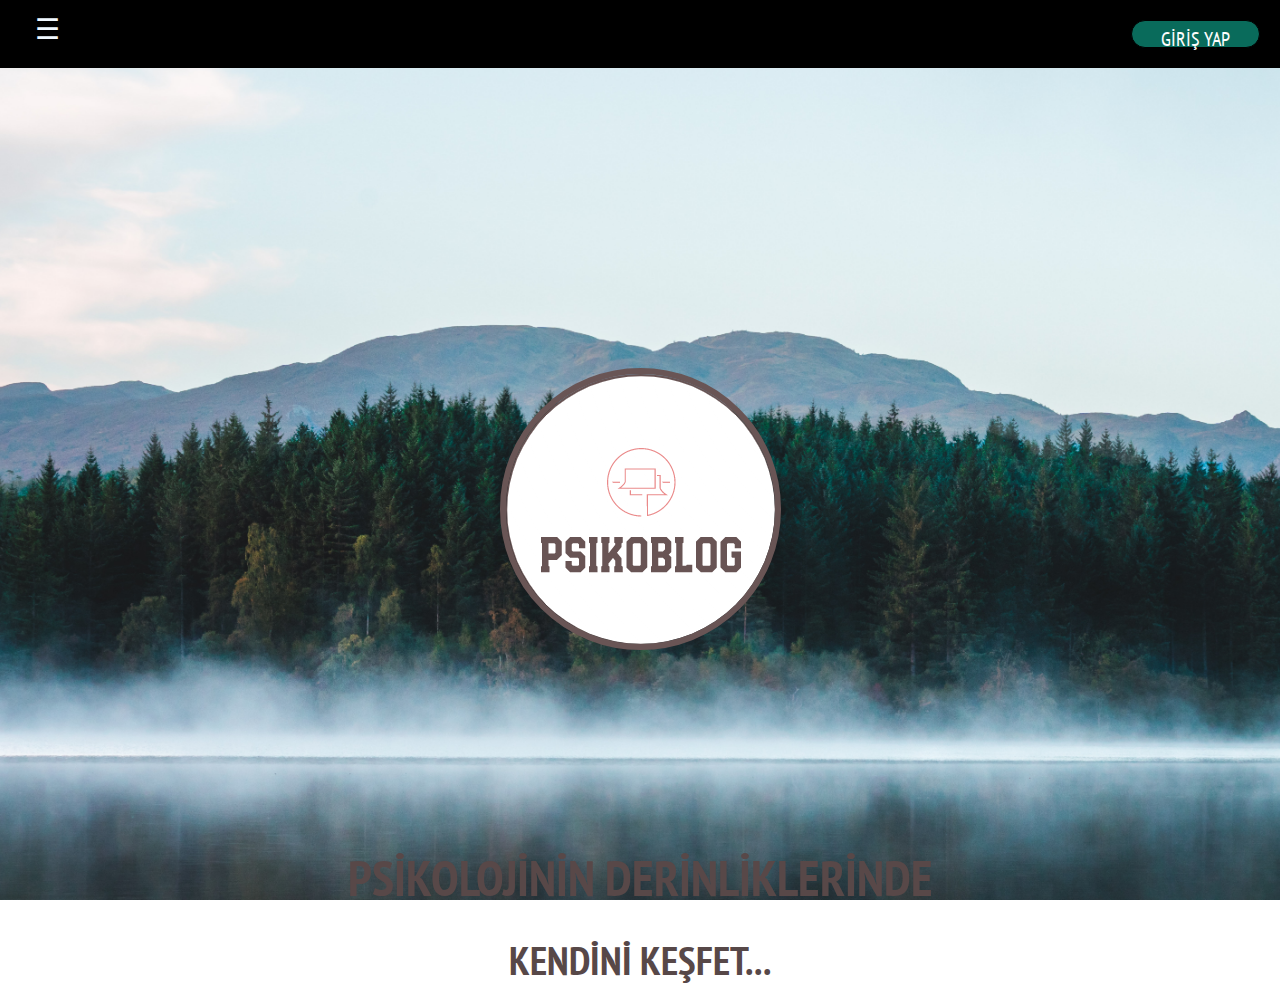
<file: index.html>
<!DOCTYPE html>
<html lang="en">
<head>
    <meta charset="UTF-8">
    <meta name="viewport" content="width=device-width, initial-scale=1.0">
    <link href="https://fonts.googleapis.com/css2?family=Montserrat&family=PT+Sans+Narrow&display=swap" rel="stylesheet">
    <title>PSİKOBLOG</title>
    <link rel="stylesheet" href="anas.css">
    <link rel="stylesheet" href="navbar.css">
</head>
<body>
    <div id="YanMenu" class="sidenav">
        <a href="javascript:void(0)" class="closebtn" onclick="closeNav()">
      
        &times;</a>
      
        <a class="a" href="anas.html">ANASAYFA</a>
        <a class="a" href="blog.html">BLOG</a>
       <a class="a" href="hakkımda.html">HAKKIMDA</a>
        <a class="a" href="aklım.html">AKLIMA TAKILDI DA</a>
       <a class="a" href="sizden.html">SİZDEN GELENLER</a>
       <a class="a" href="iletisim.html">İLETİŞİM</a>
       
      </div>
      <div class="ehu" >
        <span class="ehuh" style="font-size:28px;cursor:pointer" onclick="openNav()">
          &#9776; 
          </span>
          <button id="open">GİRİŞ YAP</button>
      </div>
    <div class="header">
        <img class="logo" src="ayse1.png" alt="">
    </div>
    <div class="yazı">
        <h1>PSİKOLOJİNİN DERİNLİKLERİNDE</h1>
        <h2>KENDİNİ KEŞFET...</h2>
        <dialog> 
            <h2>GİRİŞ YAP</h2>
            <form action=""> 
                
            <p>E-mail: <input type="text"></p>
            
        
            <p>   Şifre: <input type="text"></p>
            <p><button type="submit">GİRİŞ YAP</button> 
                <button id="kapat">KAPAT</button></p>
            
            </form>
            </dialog>
    </div>
    <script src="menü.js"></script>
    <script src="navbar.js"></script>
</body>
</html>
</file>
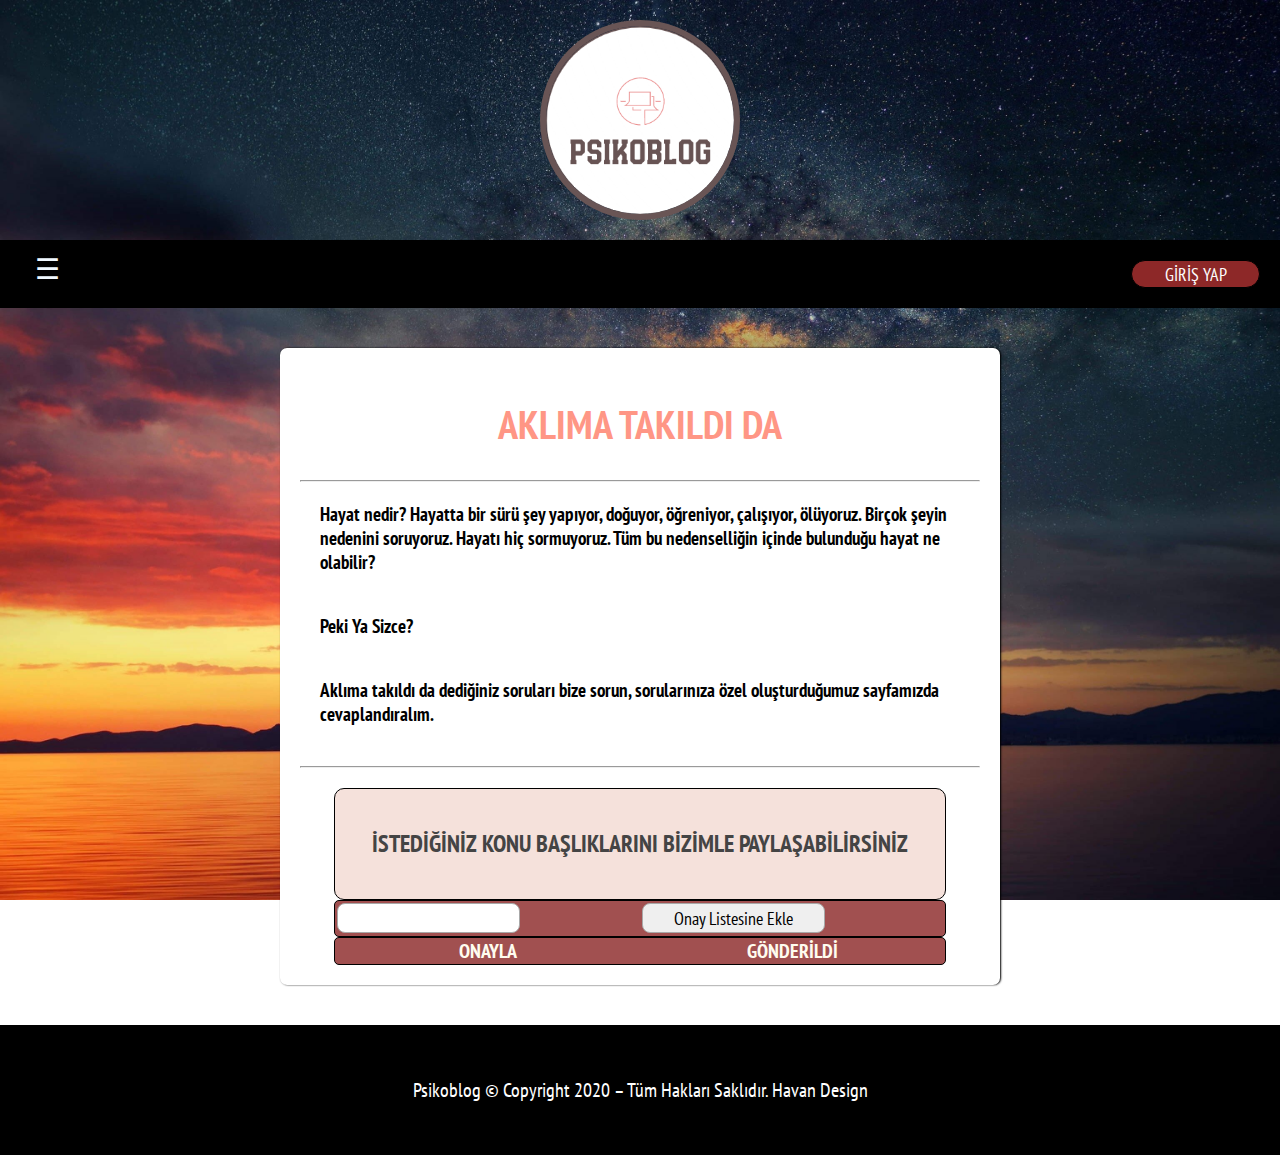
<file: aklım.html>
<!DOCTYPE html>
<html lang="en">
<head>
    <meta charset="UTF-8">
    <meta name="viewport" content="width=device-width, initial-scale=1.0">
    <link href="https://fonts.googleapis.com/css2?family=Montserrat&family=PT+Sans+Narrow&display=swap" rel="stylesheet">
    <title>PSİKOBLOG</title>
    <link rel="stylesheet" href="aklım.css">
    <link rel="stylesheet" href="navbar.css">
</head>
<body>

    <div class="header">
        <img class="logo" src="ayse1.png" alt="">
    </div>

    <div id="YanMenu" class="sidenav">
        <a href="javascript:void(0)" class="closebtn" onclick="closeNav()">
      
        &times;</a>
      
        <a class="a" href="anas.html">ANASAYFA</a>
        <a class="a" href="blog.html">BLOG</a>
       <a class="a" href="hakkımda.html">HAKKIMDA</a>
        <a class="a" href="aklım.html">AKLIMA TAKILDI DA</a>
       <a class="a" href="sizden.html">SİZDEN GELENLER</a>
       <a class="a" href="iletisim.html">İLETİŞİM</a>
       
      </div>
    <div class="ehu" id="ehu" >
        <span class="ehuh" style="font-size:28px;cursor:pointer" onclick="openNav()">
          &#9776; 
          </span>
          <button id="open">GİRİŞ YAP</button>
      </div>
          
    <div class="wrap">
        <div class="content">
            <h1>AKLIMA TAKILDI DA</h1>
            <HR></HR>
            
            <h3>Hayat nedir? Hayatta bir sürü şey yapıyor, doğuyor, öğreniyor, çalışıyor, ölüyoruz. Birçok şeyin nedenini soruyoruz. Hayatı hiç sormuyoruz. Tüm bu nedenselliğin içinde bulunduğu hayat ne olabilir?</h3>
            
            <h3>Peki Ya Sizce?</h3>
            <h3>
            Aklıma takıldı da dediğiniz soruları bize sorun, sorularınıza özel oluşturduğumuz sayfamızda cevaplandıralım.
            </h3>
            <br>
            <hr>
            <br>

            <h2 class="baslik">İSTEDİĞİNİZ KONU BAŞLIKLARINI BİZİMLE PAYLAŞABİLİRSİNİZ</h2>
            <form action="" id="formYapilacaklar">
                <input type="text" name="" id="txtYapilacaklar">
                <input type="button" value="Onay Listesine Ekle" id="btnEkle" onclick="listeyeEkle();">
            </form>
            <span class="ay">
                <h4>ONAYLA</h4>
                <h4>GÖNDERİLDİ</h4>
                <ul id="listeYapilacaklar">
                    <!--Boş Liste-->
                </ul>
                
                <ul id="listeTamamlananlar">
                    <!--Boş Liste-->
                </ul>
            </span>
            <h5 id="sonuc"></h5>
            
            
        </div><!--  İçerik -->
         
        
     
    </div>


    <div class="alt_alan">
        <p float="center" >
         Psikoblog © Copyright 2020 – Tüm Hakları Saklıdır. Havan Design   
        </p>
    </div>

    <dialog> 
        <h2>GİRİŞ YAP</h2>
        <form action=""> 
            
        <p>E-mail: <input type="text"></p>
        
    
        <p>   Şifre: <input type="text"></p>
        <p><button id="aç" type="submit">GİRİŞ YAP</button> 
            <button id="kapat">KAPAT</button></p>
        
        </form>
        </dialog>
        
    
      
      <script src="aklım.js"></script>
      <script src="navbar.js"></script>
      <script src="menü.js"></script>
      
</body>

</html>
</file>
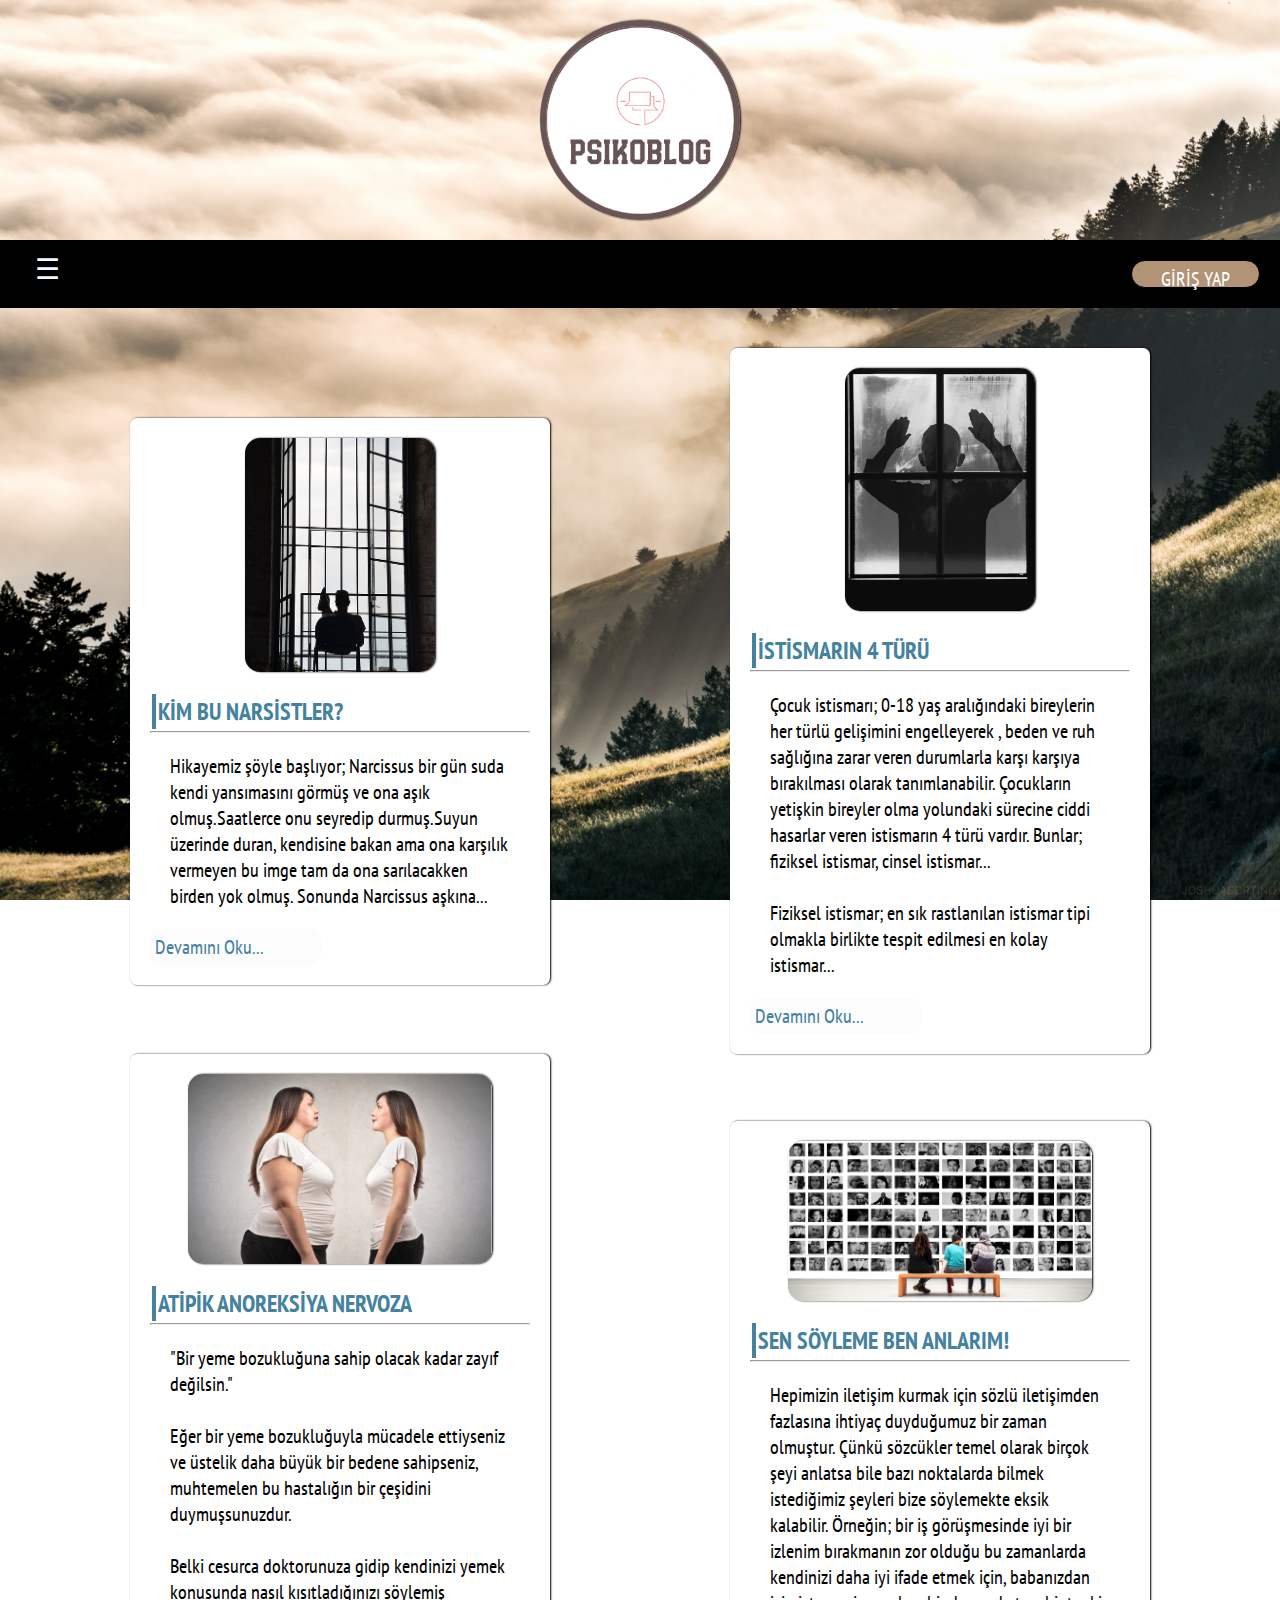
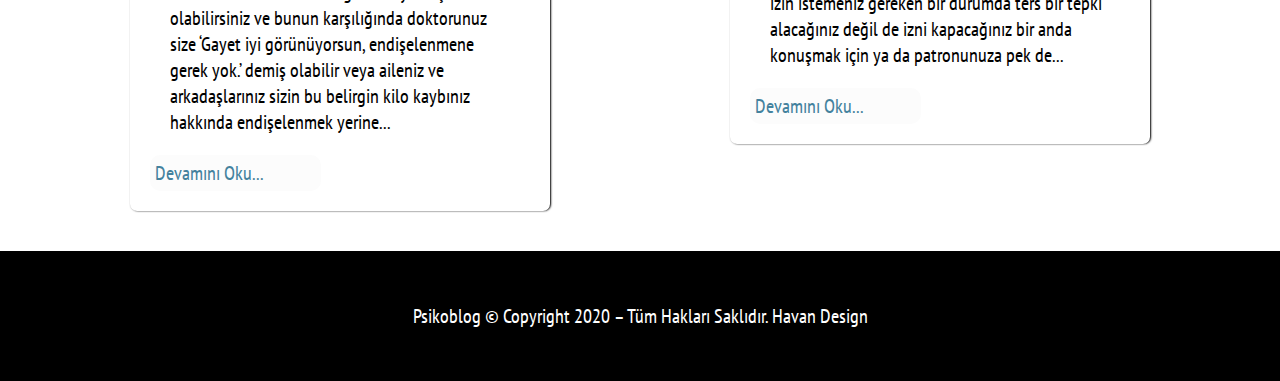
<file: blog.html>
<!DOCTYPE html>
<html lang="en">
<head>
    <meta charset="UTF-8">
    <meta name="viewport" content="width=device-width, initial-scale=1.0">
    <link href="https://fonts.googleapis.com/css2?family=Montserrat&family=PT+Sans+Narrow&display=swap" rel="stylesheet">
    <title>PSİKOBLOG</title>
    <link rel="stylesheet" href="blog.css">
    <link rel="stylesheet" href="navbar.css">
</head>
<body>
   
    <div class="header">
        <img class="logo" src="ayse1.png" alt="">
    </div>

    <div id="YanMenu" class="sidenav">
        <a href="javascript:void(0)" class="closebtn" onclick="closeNav()">
      
        &times;</a>
      
        <a class="a" href="anas.html">ANASAYFA</a>
        <a class="a" href="blog.html">BLOG</a>
       <a class="a" href="hakkımda.html">HAKKIMDA</a>
        <a class="a" href="aklım.html">AKLIMA TAKILDI DA</a>
       <a class="a" href="sizden.html">SİZDEN GELENLER</a>
       <a class="a" href="iletisim.html">İLETİŞİM</a>
       
      </div>
    <div class="ehu" >
        <span class="ehuh" style="font-size:28px;cursor:pointer" onclick="openNav()">
          &#9776; 
          </span>
          <button id="open">GİRİŞ YAP</button>
      </div>
          
          
        
    <div class="wrap">
       
        <div class="content">
            <img class="to" src="vkesdvndklsn_urunresim_1.jpg" alt="">
            <br>
            <h2>KİM BU NARSİSTLER?</h2>
            <hr>
            <p>Hikayemiz şöyle başlıyor; Narcissus bir gün suda kendi yansımasını görmüş ve ona aşık olmuş.Saatlerce onu seyredip durmuş.Suyun üzerinde duran, kendisine bakan ama ona karşılık vermeyen bu imge tam da ona sarılacakken birden yok olmuş. Sonunda Narcissus aşkına...</p>
         
            <p class="dev" >Devamını Oku...</p>
        </div><!--  İçerik -->
         
<div class="clear">
            <img class="to" src="cocuk.jpg" alt="">
            <br>
            <h2>İSTİSMARIN 4 TÜRÜ</h2>
            <hr>
            <p>Çocuk istismarı; 0-18 yaş aralığındaki bireylerin her türlü gelişimini engelleyerek , beden ve ruh sağlığına zarar veren durumlarla karşı karşıya bırakılması olarak tanımlanabilir. Çocukların yetişkin bireyler olma yolundaki sürecine ciddi hasarlar veren istismarın 4 türü vardır. Bunlar;  fiziksel istismar, cinsel istismar...
              <br><br>
              Fiziksel istismar; en sık rastlanılan istismar tipi olmakla birlikte tespit edilmesi en kolay istismar...</p>
            
            <p class="dev" >Devamını Oku...</p>     
        </div>


        <div class="sidebar">
            <img class="fo" src="uwhguf_urunresim_1.png" alt="">
            <br>
            <h2>ATİPİK ANOREKSİYA NERVOZA</h2>
            <hr>
            <p>"Bir yeme bozukluğuna sahip olacak kadar zayıf değilsin."
              <br><br>
                Eğer bir yeme bozukluğuyla mücadele ettiyseniz ve üstelik daha büyük bir bedene sahipseniz, muhtemelen bu hastalığın bir çeşidini duymuşsunuzdur.
              <br><br>
                Belki cesurca doktorunuza gidip kendinizi yemek konusunda nasıl kısıtladığınızı söylemiş olabilirsiniz ve bunun karşılığında doktorunuz size ‘Gayet iyi görünüyorsun, endişelenmene gerek yok.’ demiş olabilir veya aileniz ve arkadaşlarınız sizin bu belirgin kilo kaybınız hakkında endişelenmek yerine...</p>
        
            <p class="dev" >Devamını Oku...</p>
        </div>
         
        
         
        <div class="footer">
            <img class="fo" src="kelwgww_urunresim_1.jpg" alt="">
            <br>
            <h2>SEN SÖYLEME BEN ANLARIM!</h2>
            <hr>
            <p>Hepimizin iletişim kurmak için sözlü iletişimden fazlasına ihtiyaç duyduğumuz bir zaman olmuştur. Çünkü sözcükler temel olarak birçok şeyi anlatsa bile bazı noktalarda bilmek istediğimiz şeyleri bize söylemekte eksik kalabilir. Örneğin; bir iş görüşmesinde iyi bir izlenim bırakmanın zor olduğu bu zamanlarda kendinizi daha iyi ifade etmek için, babanızdan izin istemeniz gereken bir durumda ters bir tepki alacağınız değil de izni kapacağınız bir anda konuşmak için ya da patronunuza pek de...</p>
        
            <p class="dev" >Devamını Oku...</p>        
         </div>
     
    </div>

  
    <div class="alt_alan">
        <p float="center" >
         Psikoblog © Copyright 2020 – Tüm Hakları Saklıdır. Havan Design   
        </p>
    </div>
    
    <dialog> 
        <h2>GİRİŞ YAP</h2>
        <form action=""> 
            
        <p>E-mail: <input type="text"></p>
        
    
        <p>   Şifre: <input type="text"></p>
        <p><button type="submit">GİRİŞ YAP</button> 
            <button id="kapat">KAPAT</button></p>
        
        </form>
        </dialog>
        
        <script src="menü.js"></script>
        <script src="navbar.js"></script>
</body>

</html>
</file>
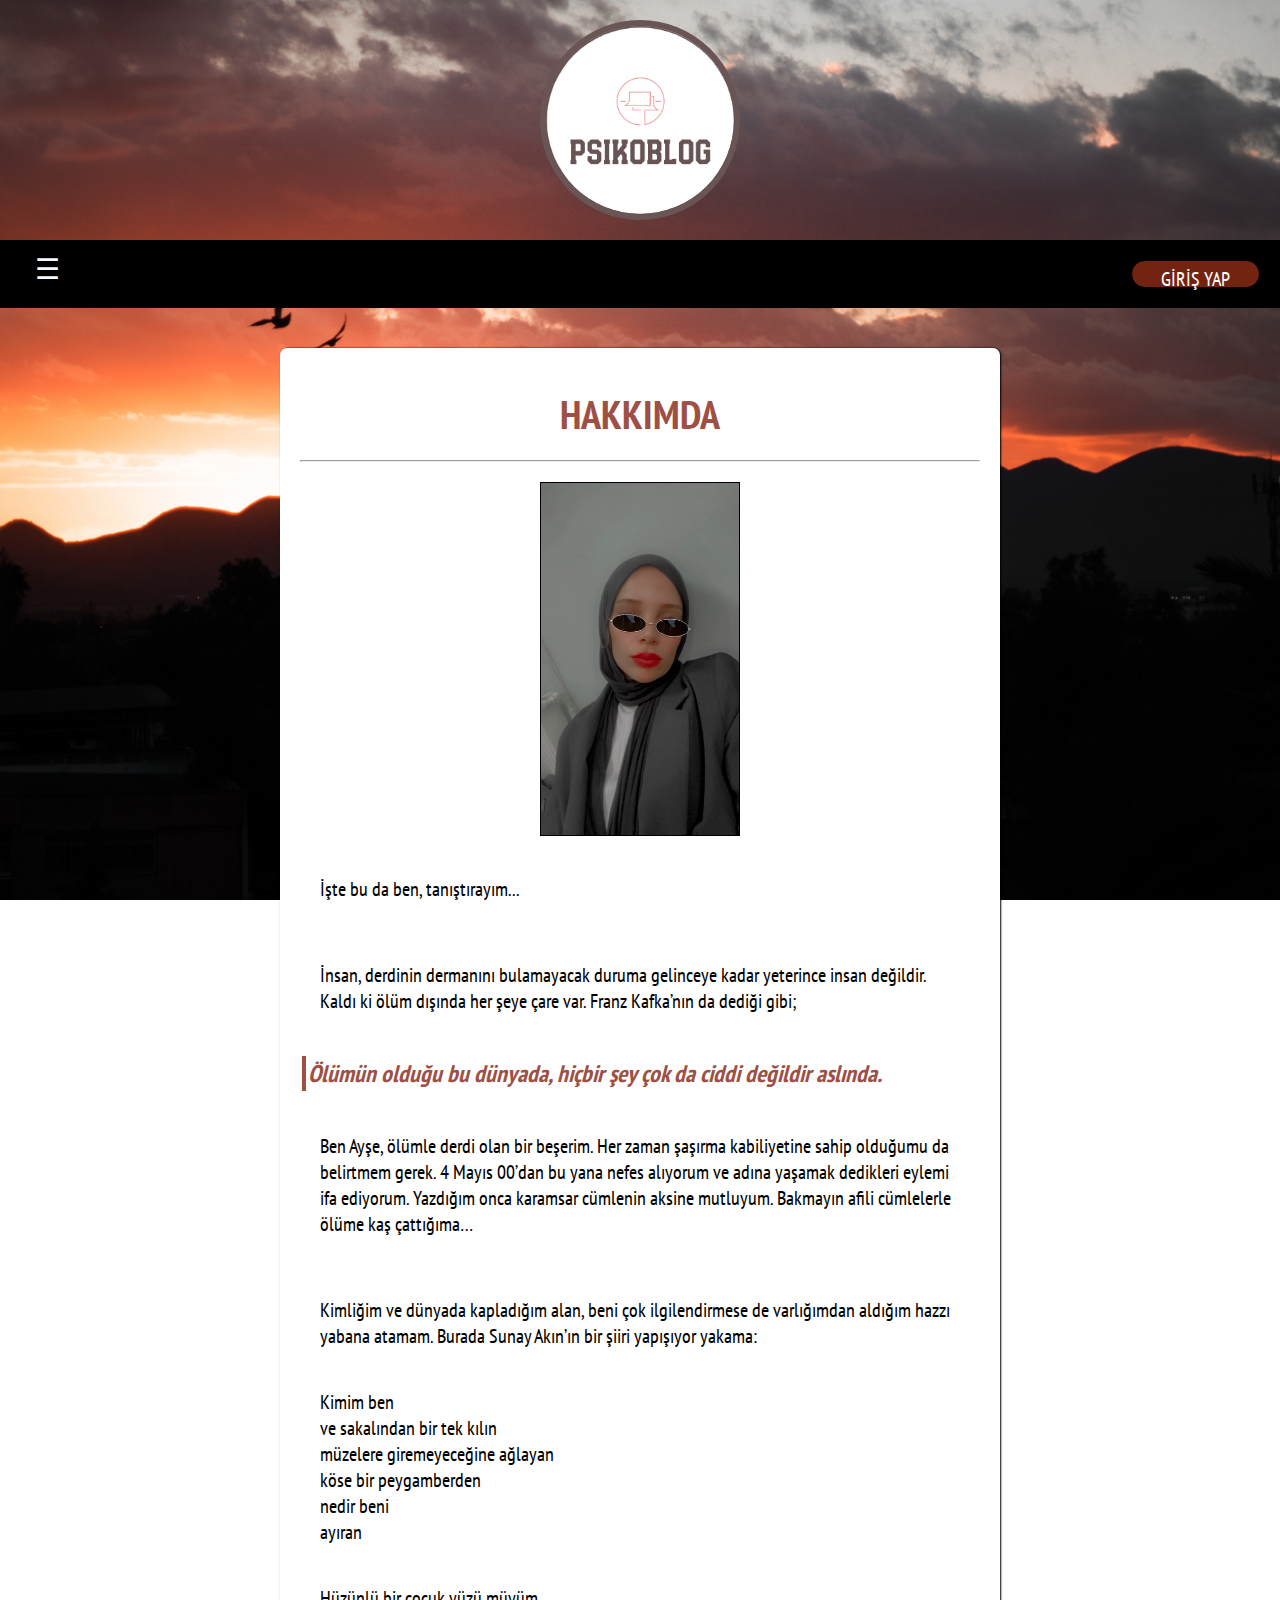
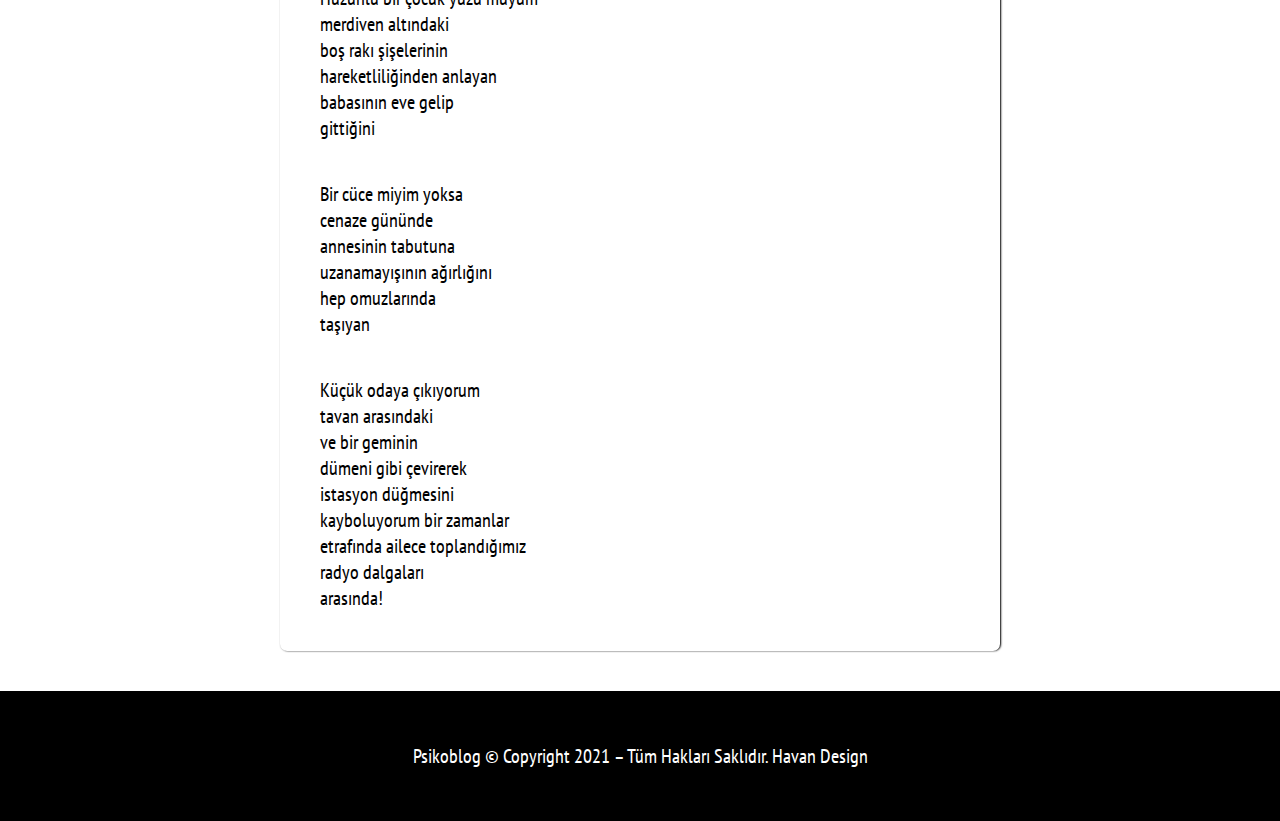
<file: hakkımda.html>
<!DOCTYPE html>
<html lang="en">
<head>
    <meta charset="UTF-8">
    <meta name="viewport" content="width=device-width, initial-scale=1.0">
    <link href="https://fonts.googleapis.com/css2?family=Montserrat&family=PT+Sans+Narrow&display=swap" rel="stylesheet">
    <title>PSİKOBLOG</title>
    <link rel="stylesheet" href="hakkımda.css">
    <link rel="stylesheet" href="navbar.css">
</head>
<body>
    
<div class="header">
        <img class="logo" src="ayse1.png" alt="">
    </div>


  
    <div id="YanMenu" class="sidenav">
        <a href="javascript:void(0)" class="closebtn" onclick="closeNav()">
      
        &times;</a>
      
        <a class="a" href="anas.html">ANASAYFA</a>
        <a class="a" href="blog.html">BLOG</a>
       <a class="a" href="hakkımda.html">HAKKIMDA</a>
        <a class="a" href="aklım.html">AKLIMA TAKILDI DA</a>
       <a class="a" href="sizden.html">SİZDEN GELENLER</a>
       <a class="a" href="iletisim.html">İLETİŞİM</a>
       
      </div>
    <div class="ehu" >
        <span class="ehuh" style="font-size:28px;cursor:pointer" onclick="openNav()">
          &#9776; 
          </span>
          <button id="open">GİRİŞ YAP</button>
      </div>
          

    <div class="wrap">
        <div class="content">
            <h1>HAKKIMDA</h1>
            <hr><br>
            <img class="me" src="IMG_4811.JPG" alt="">
            <br>
            <p>İşte bu da ben, tanıştırayım...</p>
            <br>
            <p>İnsan, derdinin dermanını bulamayacak duruma gelinceye kadar yeterince insan değildir. Kaldı ki ölüm dışında her şeye çare var. Franz Kafka’nın da dediği gibi;</p>
            <br>
            <h2> <i> Ölümün olduğu bu dünyada, hiçbir şey çok da ciddi değildir aslında.</i></h2>
            <br>
            <p>Ben Ayşe, ölümle derdi olan bir beşerim. Her zaman şaşırma kabiliyetine sahip olduğumu da belirtmem gerek. 4 Mayıs 00’dan bu yana nefes alıyorum ve adına yaşamak dedikleri eylemi ifa ediyorum. Yazdığım onca karamsar cümlenin aksine mutluyum. Bakmayın afili cümlelerle ölüme kaş çattığıma…</p>
            <br>
            <p>Kimliğim ve dünyada kapladığım alan, beni çok ilgilendirmese de varlığımdan aldığım hazzı yabana atamam. Burada Sunay Akın’ın bir şiiri yapışıyor yakama: </p>
            <p >Kimim ben<br />
                ve sakalından bir tek kılın<br />
                müzelere giremeyeceğine ağlayan<br />
                köse bir peygamberden<br />
                nedir beni<br />
                ayıran</p>
                <p>Hüzünlü bir çocuk yüzü müyüm<br />
                merdiven altındaki<br />
                boş rakı şişelerinin<br />
                hareketliliğinden anlayan<br />
                babasının eve gelip<br />
                gittiğini</p>
                <p>Bir cüce miyim yoksa<br />
                cenaze gününde<br />
                annesinin tabutuna<br />
                uzanamayışının ağırlığını<br />
                hep omuzlarında<br />
                taşıyan</p>
                <p>Küçük odaya çıkıyorum<br />
                tavan arasındaki<br />
                ve bir geminin<br />
                dümeni gibi çevirerek<br />
                istasyon düğmesini<br />
                kayboluyorum bir zamanlar<br />
                etrafında ailece toplandığımız<br />
                radyo dalgaları<br />
                arasında!</p>
        </div>
         
        
    </div>


    <div class="alt_alan">
        <p>
         Psikoblog © Copyright 2021 – Tüm Hakları Saklıdır. Havan Design   
        </p>
    </div>

    
     
    <dialog> 
    <h2>GİRİŞ YAP</h2>
    <form action=""> 
        
    <p>E-mail: <input type="text"></p>
    

    <p>   Şifre: <input type="text"></p>
    <p><button type="submit">GİRİŞ YAP</button> 
        <button id="kapat">KAPAT</button></p>
    
    </form>
    </dialog>
    
    <script src="menü.js"></script>
    <script src="navbar.js"></script>

</body>

</html>
</file>
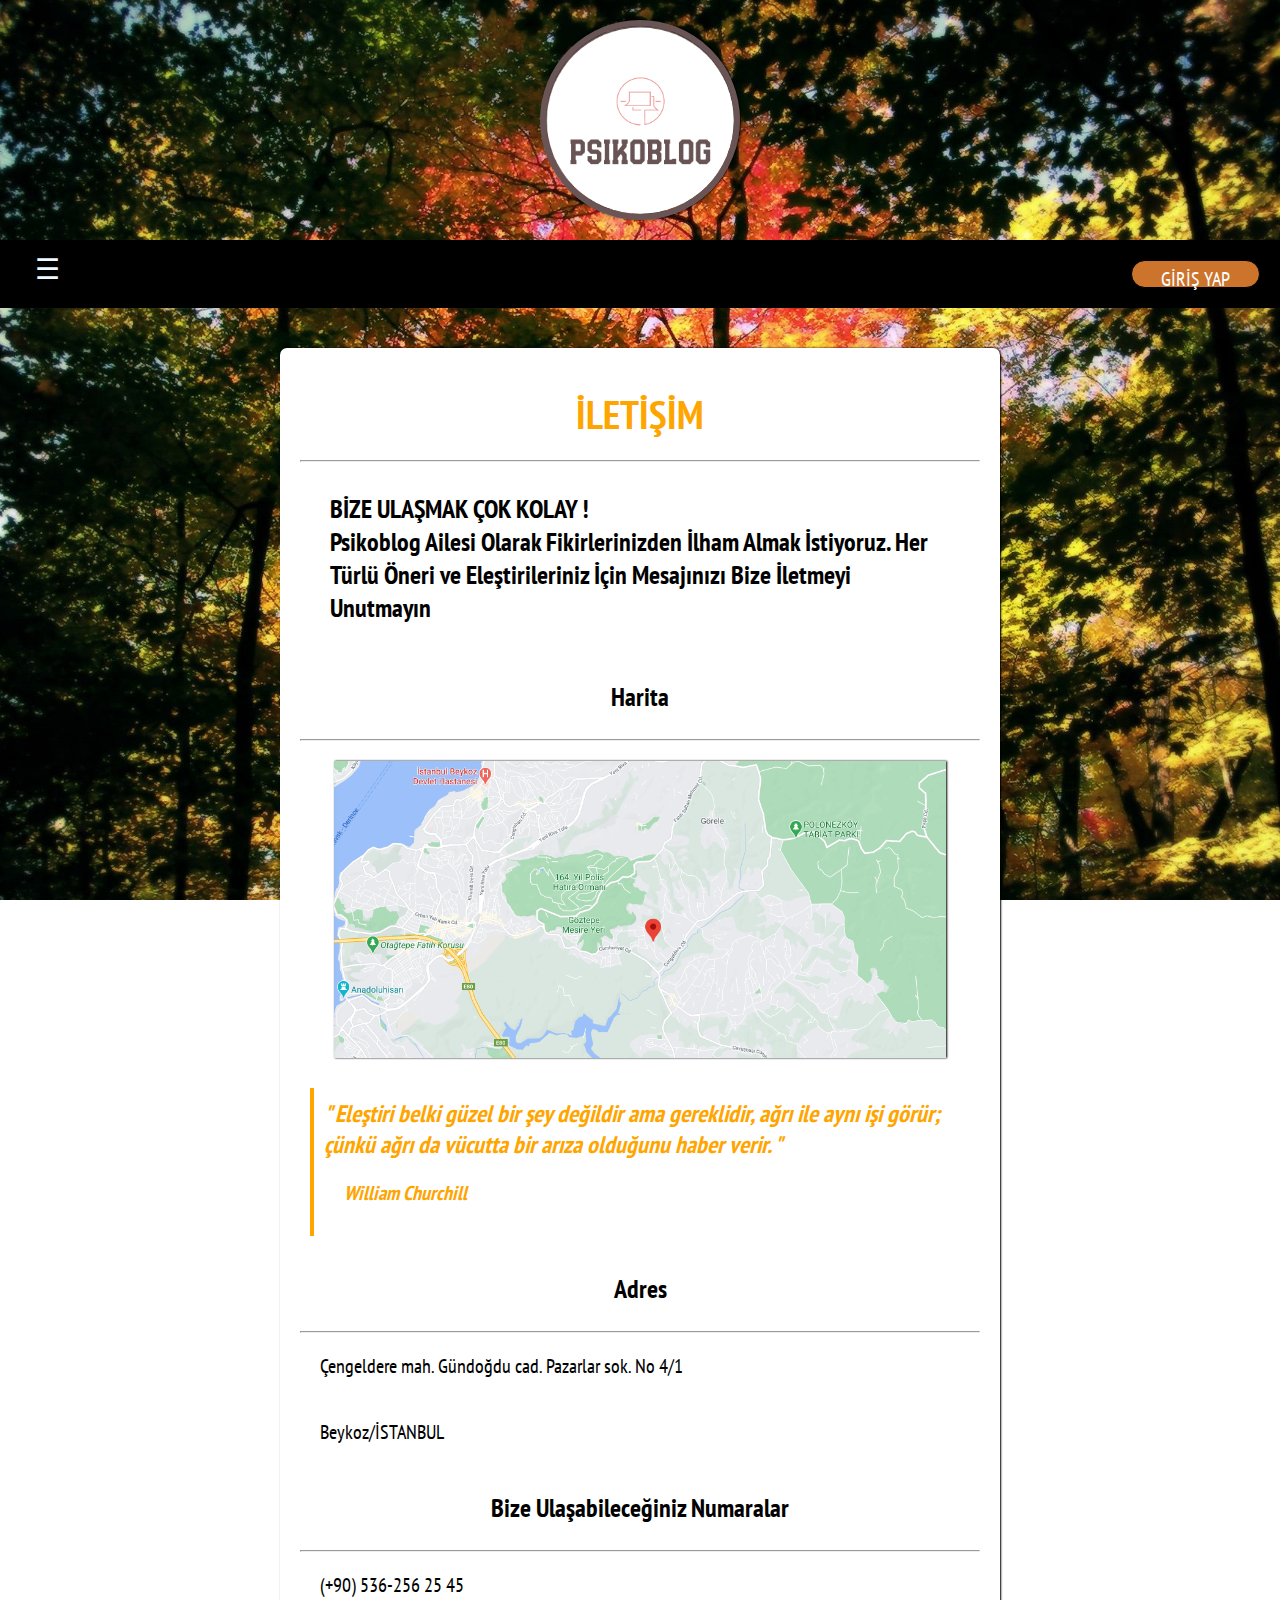
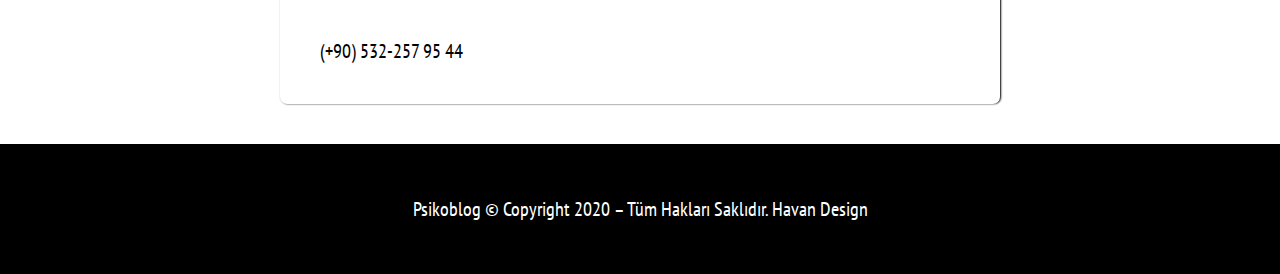
<file: iletisim.html>
<!DOCTYPE html>
<html lang="en">
<head>
    <meta charset="UTF-8">
    <meta name="viewport" content="width=device-width, initial-scale=1.0">
    <link href="https://fonts.googleapis.com/css2?family=Montserrat&family=PT+Sans+Narrow&display=swap" rel="stylesheet">
    <title>PSİKOBLOG</title>
    <link rel="stylesheet" href="iletisim.css">
    <link rel="stylesheet" href="navbar.css">
</head>
<body>

    <div class="header">
        <img class="logo" src="ayse1.png" alt="">
    </div>

    
    <div id="YanMenu" class="sidenav">
        <a href="javascript:void(0)" class="closebtn" onclick="closeNav()">
      
        &times;</a>
      
        <a class="a" href="anas.html">ANASAYFA</a>
        <a class="a" href="blog.html">BLOG</a>
       <a class="a" href="hakkımda.html">HAKKIMDA</a>
        <a class="a" href="aklım.html">AKLIMA TAKILDI DA</a>
       <a class="a" href="sizden.html">SİZDEN GELENLER</a>
       <a class="a" href="iletisim.html">İLETİŞİM</a>
       
      </div>
<div class="ehu" >
      <span class="ehuh" style="font-size:28px;cursor:pointer" onclick="openNav()">
        &#9776; 
        </span>
        <button id="open">GİRİŞ YAP</button>
    </div>
        
        
        <script>
        function openNav() {
          document.getElementById("YanMenu").style.width = "25%";
        }
        
        function closeNav() {
          document.getElementById("YanMenu").style.width = "0";
        }
        </script>
    <div class="wrap">
        <div class="content">
            <h1>İLETİŞİM</h1>
            <hr>
            <h3 class="yaz">BİZE ULAŞMAK ÇOK KOLAY !
                <br>
                Psikoblog Ailesi Olarak Fikirlerinizden İlham Almak İstiyoruz.
                Her Türlü Öneri ve Eleştirileriniz İçin
                Mesajınızı Bize İletmeyi Unutmayın </h3>
            
            
            <h3>Harita
            </h3><hr><br>
            <img src="Adsız.png" alt="">
            <br>
             <i><h2>
              
                " Eleştiri belki güzel bir şey değildir ama gereklidir,
                ağrı ile aynı işi görür;
                çünkü ağrı da vücutta bir arıza olduğunu haber verir. "  
                <p>William Churchill</p>  
            </h2></i>
            <h3>Adres</h3>
            <hr>
            <p>Çengeldere mah. Gündoğdu cad. Pazarlar sok. No 4/1 </p>
            <p>Beykoz/İSTANBUL</p>
            <h3>Bize Ulaşabileceğiniz Numaralar</h3>
            <hr>
            <p>(+90) 536-256 25 45</p>
            <p>(+90) 532-257 95 44</p>
           
        </div>
         
       
    </div>


    <div class="alt_alan">
        <p float="center" >
         Psikoblog © Copyright 2020 – Tüm Hakları Saklıdır. Havan Design   
        </p>
    </div>

    <dialog> 
        <h2>GİRİŞ YAP</h2>
        <form action=""> 
            
        <p>E-mail: <input type="text"></p>
        
    
        <p>   Şifre: <input type="text"></p>
        <p><button type="submit">GİRİŞ YAP</button> 
            <button id="kapat">KAPAT</button></p>
        
        </form>
        </dialog>
        
        <script src="menü.js"></script>
        <script src="navbar.js"></script>

</body>

</html>
</file>
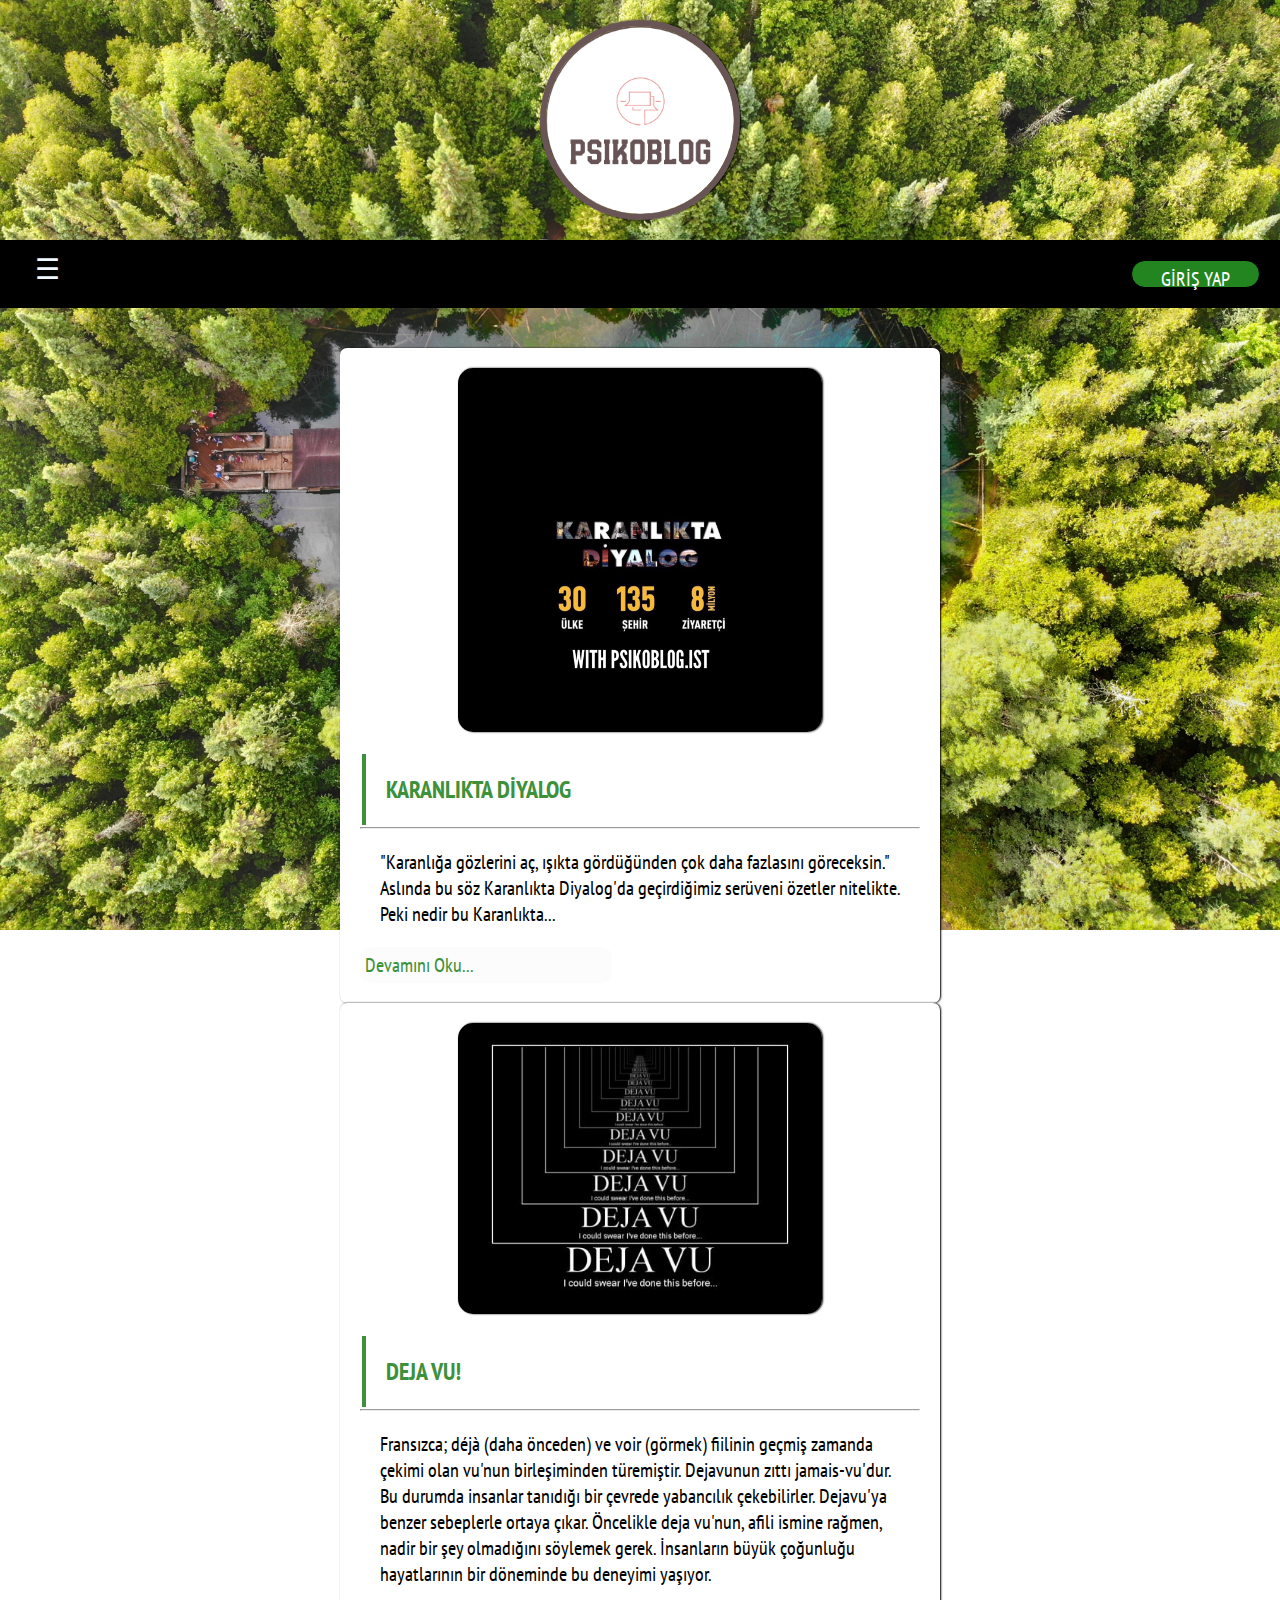
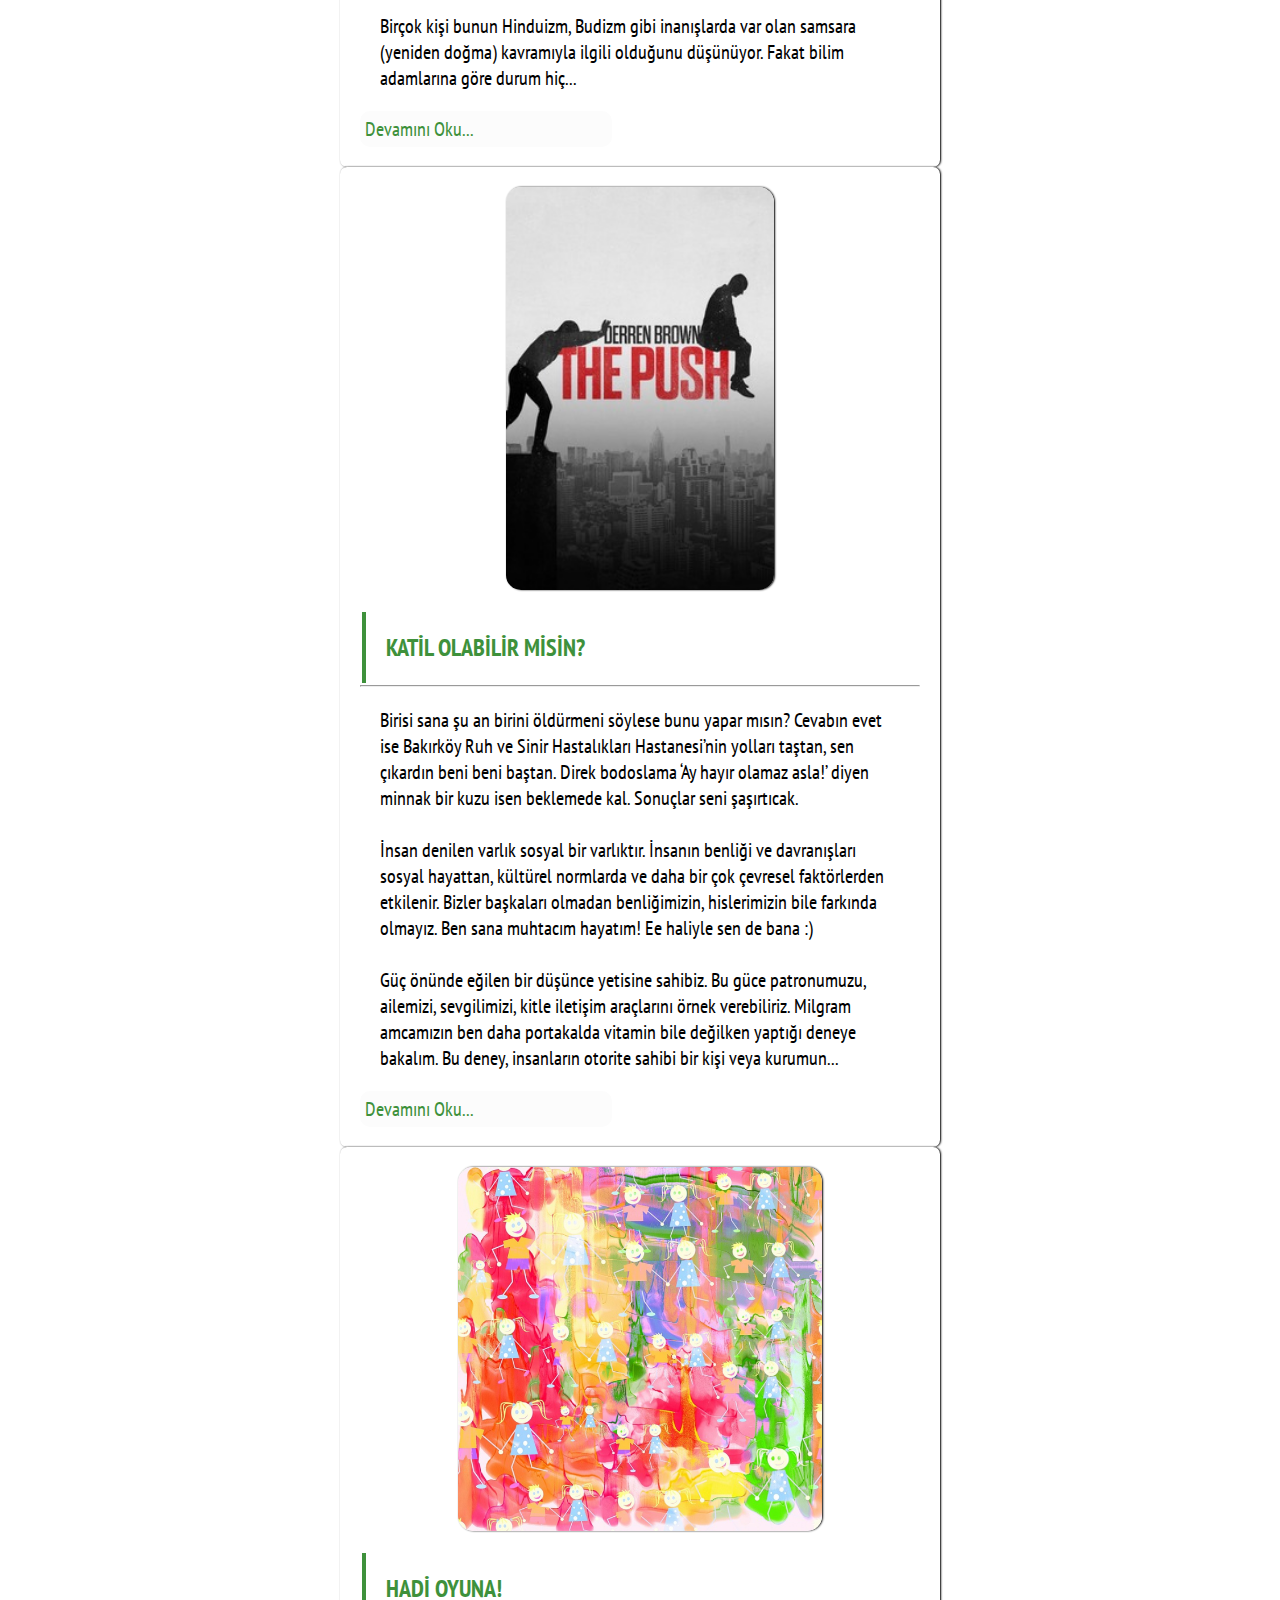
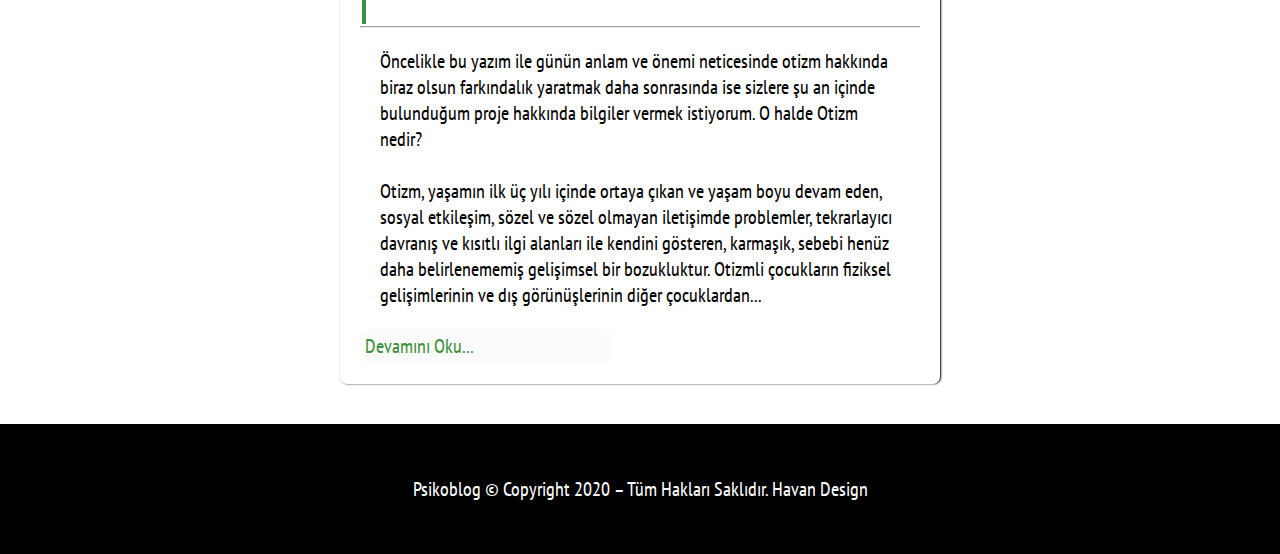
<file: sizden.html>
<!DOCTYPE html>
<html lang="en">
<head>
    <meta charset="UTF-8">
    <meta name="viewport" content="width=device-width, initial-scale=1.0">
    <link href="https://fonts.googleapis.com/css2?family=Montserrat&family=PT+Sans+Narrow&display=swap" rel="stylesheet">
    <title>PSİKOBLOG</title>
    <link rel="stylesheet" href="sizden.css">
    <link rel="stylesheet" href="navbar.css">
</head>
<body>

    <div class="header">
        <img class="logo" src="ayse1.png" alt="">
    </div>

    <div id="YanMenu" class="sidenav">
        <a href="javascript:void(0)" class="closebtn" onclick="closeNav()">
      
        &times;</a>
      
        <a class="a" href="anas.html">ANASAYFA</a>
        <a class="a" href="blog.html">BLOG</a>
       <a class="a" href="hakkımda.html">HAKKIMDA</a>
        <a class="a" href="aklım.html">AKLIMA TAKILDI DA</a>
       <a class="a" href="sizden.html">SİZDEN GELENLER</a>
       <a class="a" href="iletisim.html">İLETİŞİM</a>
       
      </div>
    <div class="ehu" >
        <span class="ehuh" style="font-size:28px;cursor:pointer" onclick="openNav()">
          &#9776; 
          </span>
          <button id="open">GİRİŞ YAP</button>
      </div>
          

            
      <div class="wrap">
       
        <div class="content">
            <img class="to" src="rere1.jfif" alt="">
            <br>
            <h2>KARANLIKTA DİYALOG</h2>
            <hr>
            <p>"Karanlığa gözlerini aç, ışıkta gördüğünden çok daha fazlasını göreceksin." Aslında bu söz Karanlıkta Diyalog'da geçirdiğimiz serüveni özetler nitelikte. Peki nedir bu Karanlıkta...</p>
         
            <p class="dev" >Devamını Oku...</p>
        </div><!--  İçerik -->
         
<div class="clear">
            <img class="to" src="rere2.jpg" alt="">
            <br>
            <h2>DEJA VU!</h2>
            <hr>
            <p>Fransızca; déjà (daha önceden) ve voir (görmek) fiilinin geçmiş zamanda çekimi olan vu'nun birleşiminden türemiştir. Dejavunun zıttı jamais-vu'dur. Bu durumda insanlar tanıdığı bir çevrede yabancılık çekebilirler. Dejavu'ya benzer sebeplerle ortaya çıkar.

                Öncelikle deja vu'nun, afili ismine rağmen, nadir bir şey olmadığını söylemek gerek. İnsanların büyük çoğunluğu hayatlarının bir döneminde bu deneyimi yaşıyor.
              <br><br>
              Birçok kişi bunun Hinduizm, Budizm gibi inanışlarda var olan samsara (yeniden doğma) kavramıyla ilgili olduğunu düşünüyor. Fakat bilim adamlarına göre durum hiç...</p>
            
            <p class="dev" >Devamını Oku...</p>     
        </div>


        <div class="sidebar">
            <img class="fo" src="rere3.jpg" alt="">
            <br>
            <h2>KATİL OLABİLİR MİSİN?</h2>
            <hr>
            <p>Birisi sana şu an birini öldürmeni söylese bunu yapar mısın? Cevabın evet ise Bakırköy Ruh ve Sinir Hastalıkları Hastanesi’nin yolları taştan, sen çıkardın beni beni baştan. Direk bodoslama ‘Ay hayır olamaz asla!’ diyen minnak bir kuzu isen beklemede kal. Sonuçlar seni şaşırtıcak.
              <br><br>
              İnsan denilen varlık sosyal bir varlıktır. İnsanın benliği ve davranışları sosyal hayattan, kültürel normlarda ve daha bir çok çevresel faktörlerden etkilenir. Bizler başkaları olmadan benliğimizin, hislerimizin bile farkında olmayız. Ben sana muhtacım hayatım! Ee haliyle sen de bana :)
              <br><br>
              Güç önünde eğilen bir düşünce yetisine sahibiz. Bu güce patronumuzu, ailemizi, sevgilimizi, kitle iletişim araçlarını örnek verebiliriz. Milgram amcamızın ben daha portakalda vitamin bile değilken yaptığı deneye bakalım. Bu deney, insanların otorite sahibi bir kişi veya kurumun...</p>
        
            <p class="dev" >Devamını Oku...</p>
        </div>
         
        
         
        <div class="footer">
            <img class="to" src="rere4.jpg" alt="">
            <br>
            <h2>HADİ OYUNA!</h2>
            <hr>
            <p>Öncelikle bu yazım ile günün anlam ve önemi neticesinde otizm hakkında biraz olsun farkındalık yaratmak daha sonrasında ise sizlere şu an içinde bulunduğum proje hakkında bilgiler vermek istiyorum. O halde Otizm nedir?
            <br><br>
            Otizm, yaşamın ilk üç yılı içinde ortaya çıkan ve yaşam boyu devam eden, sosyal etkileşim, sözel ve sözel olmayan iletişimde problemler, tekrarlayıcı davranış ve kısıtlı ilgi alanları ile kendini gösteren, karmaşık, sebebi henüz daha belirlenememiş gelişimsel bir bozukluktur. Otizmli çocukların fiziksel gelişimlerinin ve dış görünüşlerinin diğer çocuklardan...</p>
                <p class="dev" >Devamını Oku...</p>        
         </div>
     
    </div>



    <div class="alt_alan">
        <p float="center" >
         Psikoblog © Copyright 2020 – Tüm Hakları Saklıdır. Havan Design   
        </p>
    </div>

    <dialog> 
        <h2>GİRİŞ YAP</h2>
        <form action=""> 
            
        <p>E-mail: <input type="text"></p>
        
    
        <p>   Şifre: <input type="text"></p>
        <p><button type="submit">GİRİŞ YAP</button> 
            <button id="kapat">KAPAT</button></p>
        
        </form>
        </dialog>
           
    <script src="menü.js"></script>
    <script src="navbar.js"></script>
</body>

</html>
</file>
<file: anas.css>
html { 
    background: url(colin-horn-fR9U2S31Exs-unsplash.jpg) no-repeat center center fixed; 
    -webkit-background-size: cover;
    -moz-background-size: cover;
    -o-background-size: cover;
    background-size: cover;
}
*{
    margin: 0;
    padding: 0;
    box-sizing: border-box;
    font-family: 'PT Sans Narrow', sans-serif;
}
.navbar{
    display: flex;
    background-color: rgb(0, 0, 0); 
    padding: 10px;
    width: 100%;
    margin: auto;
    justify-content: space-evenly;


}
.logo{
    margin: auto;
    border-radius:  270px/270px;
    display: flex;
    margin-top: 300px;
    border: 6px solid #695555;
}

h1{
    color:  #584848;
    font-size: 50px;
    text-align: center;
    padding: 1px;
    

}
h2{
    font-size: 40px;
    color: #574848;
    text-align: center;
    
    padding: 1px;
    
    
   
}
img:hover {
    transform: rotate(3deg);
    transition: 0.5s; 
   }
.yazı{
    display: flex;
    flex-direction: column;
    
   
    margin-left: auto;
    margin-right: auto;


}
h2,p,h1{
    padding: 20px;

}

.yazı h1{
    margin-top: 175px;
}
dialog {  
    margin: auto; 
    width:310px;
    height: 310px;
    text-align: center;
    -webkit-box-shadow: 1px 0 2px black;
    -moz-box-shadow: 1px 0 2px black;
    box-shadow: 1px 0 2px black;
    background-color: rgba(255, 255, 255, 0.932);
}


h2 {  

    padding: 2px;
    margin: 2px;

}

button  { 
   border-radius: 30px;
    padding: 16px 20px;
   text-decoration: none;
   text-align: center;
   background-color:  #fcfcfc;
   border: 1px solid#000000;
   padding: 5px;
   margin: auto;
   font-size: 20px;
   justify-content: space-evenly;
   display: flex;
   width:130px;
   height: 28px;
   color:rgb(253, 253, 253);
   cursor: pointer;
  
   height: 28px;
    background: #096b5b;
    color:rgb(253, 253, 253);
    cursor: pointer;
   

}
#open{
    margin: 10px 10px 10px 85%;
    width: 200px;
}
button:hover{
    background-color: rgb(85, 156, 134);
    transition: 0.5s;
}
input { 

    width:200px;
    height: 30px;
    border:1px solid rgb(168, 168, 168);
    border-radius: 8px;
    font-size: 18px;
    
} 
input:focus {  

    color:orange;

}

@media all and (max-width:500px){
    h1{ font-size: 40px;

    }
    h2{ font-size: 30px;

    }
    .yazı h1{
        margin-top: 180px;
    }
    .logo{
        width: 200px;
    }
    
    .navbar a{
        font-size: 16px;
        width: 17%;
    }
    .navbar{
        flex-direction: column;
    }
    .navbar a, button{
        font-size: 16px;
        width: 89%;
        margin: auto;
        padding: 4px;
        text-align: center;
        }
        #open{
            margin: 10px 10px 10px 60%;
        }
        img:hover {
            transform: rotate(3deg); 
           }
}
@media all and (max-width:1200px) and (min-width:501px){
    h1{ font-size: 45px;

    }
    h2{ font-size: 35px;

    }
    .yazı h1{
        margin-top: 180px;
    }
    .logo{
        width: 250px;
    }
   
    .navbar a{
        font-size: 18px;
        width: 14%;
    }
    .navbar{
        justify-content: space-evenly;
    }
    #open{
        margin: 10px 10px 10px 75%;
    }
}

@media all and (min-width:1201px) and (max-width:3000px){
    
    
}
</file>
<file: navbar.css>
.sidenav {
  height: 100%;
  width: 0;
  position: fixed;
  z-index: 1;
  top: 0;
  left: 0;
  background-color: rgb(0, 0, 0);
  overflow-x: hidden; 
  transition: 0.2s;
  padding-top: 50px;
}


.ehu{
    display: flex;
    background-color: rgb(0, 0, 0) ; 
    padding: 10px;
    width: 100%;
    margin: auto;
    

}
.ehuh{
    font-size: 25px;
    margin-left: 2%;
    color: aliceblue;

   
}
.ehuh:hover{
    color:#d39f97;
    transition: 0.5s;
}
.sidenav .a {
  padding: 8px 8px 8px 32px;
  text-decoration: none;
  font-size: 25px;
  color: #0f0f0f;
  
  transition: 0.5s;
  color: rgb(0, 0, 0);
    padding: 16px 20px;
    text-decoration: none;
    text-align: center;
    background-color:  #e4cece;
    border: 1px solid#000000;
    border-top-left-radius: 10px;
    border-top-right-radius: 10px;
    padding: 5px;
    margin: auto;
    font-size: 20px;
    justify-content: space-evenly;
    display: flex;
    width: 80%;
}


.sidenav .a:hover {
    
    background-color:#d39f97;
    color: #000000;

}

a{
 padding: 8px 8px 8px 32px;
  text-decoration: none;
  font-size: 20px;
  color: #3d3737;
  display: block;
  transition: 0.5s;
  color: rgb(255, 255, 255);

}

.sidenav .closebtn {
  position: absolute;
  top: 0;
  right: 25px;
  font-size: 25px;
  margin-left: 50px;
}


@media screen and (max-height: 500px) {
 
  .ehuh{font-size: 16px;}
  .sidenav .a{font-size: 14px;}

}
@media all and (max-width:1200px) and (min-width:501px){
    .ehuh{font-size: 18px;}
  .sidenav .a{font-size: 16px;}

}
</file>
<file: aklım.css>
html { 
    background: url(191530.jpg) no-repeat center center fixed; 
    -webkit-background-size: cover;
    -moz-background-size: cover;
    -o-background-size: cover;
    background-size: cover;
}

#formYapilacaklar,.ay{
    margin: auto;
    width: 90%;
    border: thin solid rgb(0, 0, 0);
    display: grid;
    grid-template-columns: 1fr 1fr;
    border-radius: 5px;
    background-color: rgb(161, 80, 80);
}

input[type=button],input[type=text]{

    margin: 0.15rem;
    width: 60%;
}
select{
    max-width: 150px;
    margin: 0.25rem;
    
}
li img{
    width: 2rem;
    height: 2rem;
    margin: 0 0.25rem;
    border-radius: 90px;
}
h4,h5,li{
    text-align: center;
    color: rgb(255, 252, 239);
    font-size: 20px;
}
h3{
    padding: 20px;
}
.baslik{
    background-color: rgb(245, 225, 219);
    display: block;
    width: 90%;
    line-height: 60px;
    border: thin solid black;
    margin: auto;
    border-radius: 10px;
    padding: 25px 10px;
    color: rgb(68, 68, 68);
    font-weight: bolder;
    text-align: center;

}

form>label{
    border-right: thin solid black;
    border-bottom: thin solid black;
}

*{
    margin: 0;
    padding: 0;
    box-sizing: border-box;
    font-family: 'PT Sans Narrow', sans-serif;
}
.navbar{
    display: flex;
    background-color: rgb(0, 0, 0); 
    padding: 10px;
    width: 100%;
    margin: auto;
    justify-content: space-evenly;

}
.logo{
    height: 200px;
    width: 200px;
    border-radius:  120px/120px;
    display: flex;
    margin-left: auto;
    margin-right: auto;
    margin-top: 20px;
    margin-bottom: 20px;
    border: 6px solid #695555;
}


.alt_alan{
    
    height: 130px; 
    background-color: rgb(0, 0, 0);
    display: flex;
    margin: auto;
    width: 100%;
  
}
.alt_alan p{
    
    display: inline-flex;
    color: rgb(255, 255, 255);
    margin: auto;
    
}
button{ 
 
    text-decoration: none;
    background-color:  #fcfcfc;
    border: 1px solid#000000;
    justify-content: space-evenly;
    display: flex;
    height: 28px;
    background: #8d2828;
    color:rgb(253, 253, 253);
    cursor: pointer;
    width: 100px;
    margin: auto;
    font-size: 18px;
}
 #open{
     margin: 10px 10px 10px 85%;
     width: 250px;
     font-size: 18px;
     padding: 2px;
     
 }
 #open:hover, button:hover{
    background-color:#be4545;
    transition: 0.5s;
 }
 img:hover {
    transform: rotate(3deg);
    transition: 0.5s; 
   }

.wrap {
    width: 100%;
    height:auto;
    margin:0 auto;
    padding: 40px;
    width: 100%;
}
.wrap div{
    padding: 20px;
}
h1{
    margin: auto;
    display: flex;
    font-size: 40px;
    color:#ff9685;
}

h2{
    border-left: 4px solid #9E5044;
    padding-left: 40px;
    color:#9E5044;
}
h2,p,h1{
    padding: 30px;

}
dialog {  
    margin: auto; 
    width:330px;
    height: 360px;
    text-align: center;
    -webkit-box-shadow: 1px 0 2px black;
    -moz-box-shadow: 1px 0 2px black;
    box-shadow: 1px 0 2px black;
    background-color: rgba(255, 255, 255, 0.932);
}


h2 {  

    padding: 2px;
    margin: 2px;

}

input { 

    width:200px;
    height: 30px;
    border:1px solid rgb(168, 168, 168);
    border-radius: 8px;
    font-size: 18px;
    
} 
h3{
    color: black;
}
input:focus {  

    color:#9E5044;

}

.submit,.kapat{
    padding: 5px;
}
button{
    border-radius: 30px;
}
.content{
    width: 60%;
    height:auto;
    background-color:#ffffff;
    display: flex;
    border-radius: 7px;
    margin: auto;
    flex-direction: column;
    
    -webkit-box-shadow: 1px 0 2px black;
    -moz-box-shadow: 1px 0 2px black;
    box-shadow: 1px 0 2px black;
}


.clear {
    
    background-color: brown;
}

    @media all and (max-width:500px){
        .wrap,.navbar{
   
            width: 100%;
         }
         input[type=button],input[type=text]{

            margin: 0.15rem;
            width: 90%;
        }
        
         .navbar a, button{
             font-size: 16px;
             width: 89%;
             margin: auto;
             padding: 4px;
             text-align: center;
             }
         p{
             font-size: 16px;
         }
         h1{ font-size: 30px;
         
         }
         h2{ font-size: 20px;
     
         }
         .alt_alan{
         
             height: 100px; 
         }
         .logo{
             height: 150px;
             width: 150px;
             border-radius:  90px/90px;
         }
         .me{
             width: 150px;
            
         }
        .content,.sidebar,.clear,.footer{
             width: 85%;
         }
         #open{
            margin: 10px 10px 10px 60%;
        }
    }
    @media all and (max-width:1200px) and (min-width:501px){
        .logo{
            height: 175px;
            width: 175px;
            border-radius:  90px/90px;
        }
        input[type=button],input[type=text]{

            margin: 0.15rem;
            width: 75%;
        }
        .content,.sidebar,.clear,.footer{
            width: 70%;
        }
        h1{ font-size: 35px;
    
        }
        h2{ 
            font-size: 25px;
        }    
     
        .navbar{
            justify-content: space-evenly;
        }
        
        .yazı h1{
            margin-top: 195px;
        }
      
        .navbar a{
            font-size: 18px;
            width: 14%;
            font-size: 18px;
            justify-content: space-evenly;
        }
        p{
            font-size: 18px;
        }
        .alt_alan{
    
            height: 115px; 
        }
        #open{
            margin: 10px 10px 10px 75%;
        }
    }
    
    @media all and (min-width:1201px) and (max-width:3000px){
        p{
            font-size: 20px;
        }
    }
</file>
<file: blog.css>
html { 
    background: url(joshua-sortino-uAcrEhN8JEQ-unsplash.jpg) no-repeat center center fixed; 
    -webkit-background-size: cover;
    -moz-background-size: cover;
    -o-background-size: cover;
    background-size: cover;
}
*{
    margin: 0;
    padding: 0;
    box-sizing: border-box;
    font-family: 'PT Sans Narrow', sans-serif;
}
.navbar{
    display: flex;
    background-color: rgb(0, 0, 0); 
    padding: 10px;
    width: 100%;
    margin: auto;
  


}
.logo{
    height: 200px;
    width: 200px;
    border-radius:  120px/120px;
    display: flex;
    margin-left: auto;
    margin-right: auto;
    margin-top: 20px;
    margin-bottom: 20px;
    border: 6px solid #695555;
}
.navbar a{
    color: rgb(0, 0, 0);
    padding: 16px 20px;
    text-decoration: none;
    text-align: center;
    background-color:  #fcfcfc;
    border: 1px solid#000000;
    border-top-left-radius: 10px;
    border-top-right-radius: 10px;
    padding: 5px;
    margin: auto;
    font-size: 20px;

    display: flex;
    width: 13%;
}

.navbar a:hover{
    background-color:#F3DAC4;
    color: #000000;
}

.alt_alan{
    
    height: 130px; 
    background-color: rgb(0, 0, 0);
    display: flex;
    margin: auto;
    width: 100%;

}
.alt_alan p{
    
    display: inline-flex;
    color: rgb(255, 255, 255);
    margin: auto;
    
}
button  { 
    border-radius: 30px;
     padding: 16px 20px;
    text-decoration: none;
    text-align: center;
    background-color:  #fcfcfc;
    border: 1px solid#000000;
    padding: 5px;
    margin: auto;
    font-size: 20px;
    justify-content: space-evenly;
    display: flex;
    width:130px;
    height: 28px;
    color:rgb(253, 253, 253);
    cursor: pointer;
   
    height: 28px;
     background: #b19376;
     color:rgb(253, 253, 253);
     cursor: pointer;
    
 
 }
 #open{
     margin: 10px 10px 10px 85%;
     width: 200px;
 }
 #open:hover{
     background-color:  #D8BA9E;
     transition: 0.5s;
 }
.wrap {
    width: 80%;
    height:auto;
    padding: 40px;
    width: 100%;
    display: flex;
    flex-wrap: wrap;
    align-content: stretch;
}
.wrap div{
    padding: 20px;
}
h1{
    margin: auto;
    display: flex;
    font-size: 40px;
    color:#44829e;
}
.dev{
    color:#44829e;
    padding: 5px;
    text-decoration: none;
    background-color:  #fcfcfc;
    
   border-radius: 10px;
    padding: 5px;
   font-size: 20px;
  
    display: flex;
    width: 45%;
    
}
.dev:hover{
    background-color:#d0e5e9;
    transition: 0.5s;
}
h2{
    border-left: 4px solid #44829e;
    padding-left: 40px;
    color:#44829e;
}

h2,p,h1{
    padding: 20px;

}
.to{
    height: auto;
    width: 50%;
    margin: auto;
    border-radius: 15px;
}
.fo{
    height: auto;
    width: 80%;
    margin: auto;
    border-radius: 15px;
}

dialog {  
    margin: auto; 
    width:310px;
    height: 310px;
    text-align: center;
    -webkit-box-shadow: 1px 0 2px black;
    -moz-box-shadow: 1px 0 2px black;
    box-shadow: 1px 0 2px black;
    background-color: rgba(255, 255, 255, 0.932);
}

#open{
    margin: 10px 10px 10px 85%;
    width: 200px;
}

h2 {  

    padding: 2px;
    margin: 2px;

}


button:hover{
    background-color:#dac6b4;
    transition: 0.5s;
}


img{
    -webkit-box-shadow: 1px 0 2px black;
	-moz-box-shadow: 1px 0 2px black;
	box-shadow: 1px 0 2px black;
}

input { 

    width:200px;
    height: 30px;
    border:1px solid rgb(168, 168, 168);
    border-radius: 8px;
    font-size: 18px;
    
} 
img:hover {
    transform: rotate(3deg);
    transition: 0.5s; 
   }
input:focus {  

    color:#44829e;

}
.content, .sidebar,.clear,.footer{
    width: 35%;
    height: auto;
    background-color:#ffffff;
    display: flex;
    border-radius: 7px;
    margin: auto;
    flex-direction: column;
    
	-webkit-box-shadow: 1px 0 2px black;
	-moz-box-shadow: 1px 0 2px black;
	box-shadow: 1px 0 2px black;
}

.submit,.kapat{
    padding: 5px;
}
button{
    border-radius: 30px;
}
.content{
    
    background-color:#ffffff;
    
}

.sidebar {
    
    background-color:white;
    
}
.footer {
   
    background-color:white;
    
}

.clear {
    
    background-color: white;
}

    @media all and (max-width:500px){
        .wrap,.navbar{
   
            width: 100%;
         }
         .dev{
             width: 50%
            ;
         }
            .navbar{
             flex-direction: column;
         }
         .navbar a, button{
             font-size: 16px;
             width: 89%;
             margin: auto;
             padding: 4px;
             text-align: center;
             }
         p{
             font-size: 16px;
         }
         h1{ font-size: 30px;
         
         }
         h2{ font-size: 20px;
     
         }
         .alt_alan{
         
             height: 100px; 
         }
         .logo{
             height: 150px;
             width: 150px;
             border-radius:  90px/90px;
         }
         .me{
             width: 150px;
            
         }
        .content,.sidebar,.clear,.footer{
             width: 85%;
         }
         #open{
            margin: 10px 10px 10px 60%;
        }
    }
    @media all and (max-width:1200px) and (min-width:501px){
        .logo{
            height: 175px;
            width: 175px;
            border-radius:  90px/90px;
        }
        .content,.sidebar,.clear,.footer{
            width: 70%;
        }
        h1{ font-size: 45px;
    
        }
        h2{ 
            font-size: 35px;
        }    
     
        .navbar{
            justify-content: space-evenly;
        }
        
        .yazı h1{
            margin-top: 195px;
        }
       
        .navbar a{
            font-size: 18px;
            width: 14%;
            font-size: 18px;
            justify-content: space-evenly;
        }
        p{
            font-size: 18px;
        }
        .alt_alan{
    
            height: 115px; 
        }
        #open{
            margin: 10px 10px 10px 75%;
        }
    }
    
    @media all and (min-width:1201px) and (max-width:3000px){
        p{
            font-size: 20px;
        }
    }
</file>
<file: hakkımda.css>
html { 
    background: url(cristian-castillo-F0RukMFYluE-unsplash.jpg) no-repeat center center fixed; 
    -webkit-background-size: cover;
    -moz-background-size: cover;
    -o-background-size: cover;
    background-size: cover;
}
*{
    margin: 0;
    padding: 0;
    box-sizing: border-box;
    font-family: 'PT Sans Narrow', sans-serif;
}

.navbar{
    display: flex;
    background-color: rgb(0, 0, 0); 
    padding: 10px;
    width: 100%;
    margin: auto;
    justify-content: space-evenly;
    
}
img:hover {
    transform: rotate(3deg);
    transition: 0.5s; 
   }
.logo{
    height: 200px;
    width: 200px;
    border-radius:  120px/120px;
    display: flex;
    margin-left: auto;
    margin-right: auto;
    margin-top: 20px;
    margin-bottom: 20px;
    border: 6px solid #695555;
}

.a{
    color: rgb(0, 0, 0);
    padding: 16px 20px;
    text-decoration: none;
    text-align: center;
    background-color:  #fcfcfc;
    border: 1px solid#000000;
    border-top-left-radius: 10px;
    border-top-right-radius: 10px;
    padding: 5px;
    margin: auto;
    font-size: 20px;
    justify-content: space-evenly;
    display: flex;
    width: 13%;
}

.navbar a:hover{
    background-color:#d39f97;
    color: #000000;
}

.alt_alan{
    
    height: 130px; 
    background-color: rgb(0, 0, 0);
    display: flex;
    margin: auto;
    width: 100%;

}
.alt_alan p{
    
    display: flex;
    color: rgb(255, 255, 255);
    margin: auto;
    
}

button  { 
    border-radius: 30px;
     padding: 16px 20px;
    text-decoration: none;
    text-align: center;
    background-color:  #fcfcfc;
    border: 1px solid#000000;
    padding: 5px;
    margin: auto;
    font-size: 20px;
    justify-content: space-evenly;
    display: flex;
    width:130px;
    height: 28px;
    color:rgb(253, 253, 253);
    cursor: pointer;
   
    height: 28px;
     background: #722411;
     color:rgb(253, 253, 253);
     cursor: pointer;
    
 
 }
 #open{
     margin: 10px 10px 10px 85%;
     width: 200px;
 }
 #open:hover{
    background-color:#96432e;
 }
button:hover{
    background-color:#b6705f;
    transition: 0.5s;
}
.wrap {
    width: 100%;
    height:auto;
    margin:0 auto;
    padding: 40px;
    width: 100%;
}
.wrap div{
    padding: 20px;
}
h1{
    margin: auto;
    display: flex;
    font-size: 40px;
    color:#9E5044;
}

h2{
    border-left: 4px solid #9E5044;
    padding-left: 40px;
    color:#9E5044;
}
h2,p,h1{
    padding: 20px;

}
#ehu{
    background-color: blanchedalmond;
}
dialog {  
    margin: auto; 
    width:310px;
    height: 310px;
    text-align: center;
    -webkit-box-shadow: 1px 0 2px black;
    -moz-box-shadow: 1px 0 2px black;
    box-shadow: 1px 0 2px black;
    background-color: rgba(255, 255, 255, 0.932);
}
#open{
    margin: 10px 10px 10px 85%;
    width: 200px;
}

h2 {  

    padding: 2px;
    margin: 2px;

}


input { 

    width:200px;
    height: 30px;
    border:1px solid rgb(168, 168, 168);
    border-radius: 8px;
    font-size: 18px;
    
} 

input:focus {  

    color:#aa6a60;

}
.content{
    width: 60%;
    height:auto;
    background-color:#ffffff;
    display: flex;
    border-radius: 7px;
    margin: auto;
    flex-direction: column;
    
	-webkit-box-shadow: 1px 0 2px black;
	-moz-box-shadow: 1px 0 2px black;
	box-shadow: 1px 0 2px black;
    
   
}
.submit,.kapat{
    padding: 5px;
}
button{
    border-radius: 30px;
}
.me{
    width: 200px;
    height: auto;
    display: flex;
    margin: auto;
    border: 1px solid black;
}


@media all and (max-width:500px){
    .wrap,.navbar{
   
       width: 100%;
    }
       .navbar{
        flex-direction: column;
    }
    .navbar a, button{
        font-size: 16px;
        width: 89%;
        margin: auto;
        padding: 4px;
        text-align: center;
        }
    p{
        font-size: 16px;
    }
    h1{ font-size: 30px;
    
    }
    h2{ font-size: 20px;

    }
    .alt_alan{
    
        height: 100px; 
    }
    .logo{
        height: 150px;
        width: 150px;
        border-radius:  90px/90px;
    }
    .me{
        width: 150px;
       
    }
    .content{
        width: 85%;
    }
    #open{
        margin: 10px 10px 10px 60%;
    }
}
     
        
        
    
    @media all and (max-width:1200px) and (min-width:501px){
        .me{
            width: 175px;
           
        }
        .content{
            width: 70%;
        }
        .logo{
            height: 175px;
            width: 175px;
            border-radius:  90px/90px;
        }
        .a{
            font-size: 18px;
          
            justify-content: space-evenly;
        }
        .navbar{
            justify-content: space-evenly;
        }
        p{
            font-size: 18px;
        }
        .alt_alan{
    
            height: 115px; 
        }
        #open{
            margin: 10px 10px 10px 75%;
        }
    }
    
    @media all and (min-width:1201px) and (max-width:3000px){
        p{
            font-size: 20px;
        }
        
        
    }
</file>
<file: iletisim.css>
html { 
    background: url(4938.jpg) no-repeat center center fixed; 
    -webkit-background-size: cover;
    -moz-background-size: cover;
    -o-background-size: cover;
    background-size: cover;
}
*{
    margin: 0;
    padding: 0;
    box-sizing: border-box;
    font-family: 'PT Sans Narrow', sans-serif;
}
.navbar{
    display: flex;
    background-color: rgb(0, 0, 0); 
    padding: 10px;
    width: 100%;
    margin: auto;
    justify-content: space-evenly;

}
.logo{
    height: 200px;
    width: 200px;
    border-radius:  120px/120px;
    display: flex;
    margin-left: auto;
    margin-right: auto;
    margin-top: 20px;
    margin-bottom: 20px;
    border: 6px solid #695555;
}
.navbar a{
    color: rgb(0, 0, 0);
    padding: 16px 20px;
    text-decoration: none;
    text-align: center;
    background-color:  #fcfcfc;
    border: 1px solid#000000;
    border-top-left-radius: 10px;
    border-top-right-radius: 10px;
    padding: 5px;
    margin: auto;
    font-size: 20px;
    justify-content: space-evenly;
    display: flex;
    width: 13%;
}

.navbar a:hover{
    background-color:rgb(255, 226, 172);
    color: #000000;
}

.alt_alan{
    
    height: 130px; 
    background-color: rgb(0, 0, 0);
    display: flex;
    margin: auto;
    width: 100%;

}
.alt_alan p{
    
    display: inline-flex;
    color: rgb(255, 255, 255);
    margin: auto;
    
}
button  { 
    border-radius: 30px;
     padding: 16px 20px;
    text-decoration: none;
    text-align: center;
    background-color:  #fcfcfc;
    border: 1px solid#000000;
    padding: 5px;
    margin: auto;
    font-size: 20px;
    justify-content: space-evenly;
    display: flex;
    width:130px;
    height: 28px;
    color:rgb(253, 253, 253);
    cursor: pointer;
   
    height: 28px;
     background: #cc742c;
     color:rgb(253, 253, 253);
     cursor: pointer;
    
 
 }
 #open{
     margin: 10px 10px 10px 85%;
     width: 200px;
 }
 #open:hover{
     background-color: rgb(212, 156, 72);
     transition: 0.5s;
 }
.wrap {
    width: 100%;
    height:auto;
    margin:0 auto;
    padding: 40px;
    width: 100%;
}
.wrap div{
    padding: 20px;
}
h1{
    margin: auto;
    display: flex;
    font-size: 40px;
    color:orange;
}

h2{
    border-left: 4px solid orange;
    padding-left: 40px;
    color:orange;
}
p{
    padding: 20px;
}
h2,p,h1{
    padding: 20px;

}
dialog {  
    margin: auto; 
    width:340px;
    height:340px;
    
    text-align: center;
    -webkit-box-shadow: 1px 0 2px black;
    -moz-box-shadow: 1px 0 2px black;
    box-shadow: 1px 0 2px black;
    background-color: rgba(255, 255, 255, 0.932);
}


h2 {  

    padding: 10px;
    margin: 10px;

}
.yaz{
    text-align: left;
    padding: 30px;
}
h3{
    text-align: center;
    font-size: 26px;
    padding: 26px;
}

input { 

    width:200px;
    height: 30px;
    border:1px solid rgb(168, 168, 168);
    border-radius: 8px;
    font-size: 18px;
    
} 

input:focus {  

    color:orange;

}
.content, .sidebar,.clear,.footer{
    width: 60%;
    height:auto;
    background-color:#ffffff;
    display: flex;
    border-radius: 7px;
    margin: auto;
    flex-direction: column;
    
    -webkit-box-shadow: 1px 0 2px black;
    -moz-box-shadow: 1px 0 2px black;
    box-shadow: 1px 0 2px black;
}
img{
    width: 90%;
    height: 100%;
    margin: auto;
}
.submit,.kapat{
    padding: 5px;
}
.open{
    margin-right: 2%;
}
button{
    border-radius: 30px;
}
.content{
    
    background-color:#ffffff;
    
}

button:hover{
    transition: 0.5s;
    background-color: rgb(228, 178, 102);
}
img:hover {
    transform: rotate(3deg); 
    transition: 0.5s;
   }

   img{
    -webkit-box-shadow: 1px 0 2px black;
	-moz-box-shadow: 1px 0 2px black;
	box-shadow: 1px 0 2px black;
}
.clear {
    
    background-color: brown;
}

    @media all and (max-width:500px){
        .wrap,.navbar{
   
            width: 100%;
         }
            .navbar{
             flex-direction: column;
         }
         .navbar a, button{
             font-size: 16px;
             width: 89%;
             margin: auto;
             padding: 4px;
             text-align: center;
             }
         p{
             font-size: 16px;
         }
         h1{ font-size: 30px;
         
         }
         h2{ font-size: 20px;
     
         }
         .alt_alan{
         
             height: 100px; 
         }
         .logo{
             height: 150px;
             width: 150px;
             border-radius:  90px/90px;
         }
         .me{
             width: 150px;
            
         }
        .content,.sidebar,.clear,.footer{
             width: 85%;
         }
         #open{
            margin: 10px 10px 10px 60%;
        }

    }
    @media all and (max-width:1200px) and (min-width:501px){
        .logo{
            height: 175px;
            width: 175px;
            border-radius:  90px/90px;
        }
        .content,.sidebar,.clear,.footer{
            width: 70%;
        }
        h1{ font-size: 45px;
    
        }
        h2{ 
            font-size: 35px;
        }    
     
        .navbar{
            justify-content: space-evenly;
        }
        
        .yazı h1{
            margin-top: 195px;
        }
      
        .navbar a{
            font-size: 18px;
            width: 14%;
            font-size: 18px;
            justify-content: space-evenly;
        }
        p{
            font-size: 18px;
        }
        .alt_alan{
    
            height: 115px; 
        }
        #open{
            margin: 10px 10px 10px 75%;
        }
    }
    
    @media all and (min-width:1201px) and (max-width:3000px){
        p{
            font-size: 20px;
        }
    }
</file>
<file: sizden.css>
html { 
    background: url(chris-pagan-yDdwpp7l8D0-unsplash.jpg) no-repeat center center fixed; 
    -webkit-background-size: cover;
    -moz-background-size: cover;
    -o-background-size: cover;
    background-size: cover;
}
*{
    margin: 0;
    padding: 0;
    box-sizing: border-box;
    font-family: 'PT Sans Narrow', sans-serif;
}
.navbar{
    display: flex;
    background-color: rgb(0, 0, 0); 
    padding: 10px;
    width: 100%;
    margin: auto;
    justify-content: space-evenly;

}
.logo{
    height: 200px;
    width: 200px;
    border-radius:  120px/120px;
    display: flex;
    margin-left: auto;
    margin-right: auto;
    margin-top: 20px;
    margin-bottom: 20px;
    border: 6px solid #695555;
}

.alt_alan{
    
    height: 130px; 
    background-color: rgb(0, 0, 0);
    display: flex;
    margin: auto;
    width: 100%;

}
.alt_alan p{
    
    display: inline-flex;
    color: rgb(255, 255, 255);
    margin: auto;
    
}
button  { 
    border-radius: 30px;
     padding: 16px 20px;
    text-decoration: none;
    text-align: center;
    background-color:  #fcfcfc;
    border: 1px solid#000000;
    padding: 5px;
    margin: auto;
    font-size: 20px;
    justify-content: space-evenly;
    display: flex;
    width:130px;
    height: 28px;
   
    cursor: pointer;
   
    height: 28px;
   
     color:rgb(253, 253, 253);
     cursor: pointer;
    
 
 }
 button:hover{
    transition: 0.5s;
    background-color: #89c487;
}
 #open{
     margin: 10px 10px 10px 85%;
     width: 200px;
 }
 #open:hover{
    background-color:#c6dfc5;
    transition: 0.5s;
 }
 img:hover {
    transform: rotate(3deg);
    transition: 0.5s; 
   }
   img{
    -webkit-box-shadow: 1px 0 2px black;
	-moz-box-shadow: 1px 0 2px black;
	box-shadow: 1px 0 2px black;
}
.wrap {
    width: 100%;
    height:auto;
    margin:0 auto;
    padding: 40px;
    width: 100%;
}


.wrap div{
    padding: 20px;
    flex-direction: column;
}
h1{
    margin: auto;
    display: flex;
    font-size: 40px;
    color:#9E5044;
}

h2{
    border-left: 4px solid #9E5044;
    padding-left: 40px;
    color:#9E5044;
}
h2,p,h1{
    padding: 20px;

}

dialog {  
    margin: auto; 
    width:340px;
    height: 340px;
    text-align: center;
    -webkit-box-shadow: 1px 0 2px black;
    -moz-box-shadow: 1px 0 2px black;
    box-shadow: 1px 0 2px black;
    background-color: rgba(255, 255, 255, 0.932);
}


h2 {  

    padding: 2px;
    margin: 2px;

}

button  {  
 
    width:100px;
    height: 28px;
    background: #238520;
    color:rgb(253, 253, 253);
    cursor: pointer;

}

input { 

    width:200px;
    height: 30px;
    border:1px solid rgb(168, 168, 168);
    border-radius: 8px;
    font-size: 18px;
    
} 

input:focus {  

    color:#9E5044;

}
.content, .sidebar,.clear,.footer{
    width: 50%;
    height:auto;
    background-color:#ffffff;
    display: flex;
    border-radius: 7px;
    margin: auto;
    flex-direction: column;
    -webkit-box-shadow: 1px 0 2px black;
    -moz-box-shadow: 1px 0 2px black;
    box-shadow: 1px 0 2px black;
}

.submit,.kapat{
    padding: 5px;
}
button{
    border-radius: 30px;
}

.wrap div{
    padding: 20px;
}
h1{
    margin: auto;
    display: flex;
    font-size: 40px;
    color:#449e44;
}
.dev{
    color:#3e913b;
    padding: 5px;
    text-decoration: none;
    background-color:  #fcfcfc;
    
   border-radius: 10px;
    padding: 5px;
   font-size: 20px;
  
    display: flex;
    width: 45%;
    
}
.dev:hover{
    background-color:#c6dfc5;
    transition: 0.5s; 
    
}
h2{
    border-left: 4px solid#3e913b;
    padding-left: 40px;
    color:#3e913b;
}

h2,p,h1{
    padding: 20px;

}
.to{
    height: auto;
    width: 65%;
    margin: auto;
    border-radius: 15px;
}
.fo{
    height: auto;
    width: 48%;
    margin: auto;
    border-radius: 15px;
}

    @media all and (max-width:500px){
        .wrap,.navbar{
   
            width: 100%;
         }
            .navbar{
             flex-direction: column;
         }
         .navbar a, button{
             font-size: 16px;
             width: 89%;
             margin: auto;
             padding: 4px;
             text-align: center;
             }
         p{
             font-size: 16px;
         }
         h1{ font-size: 30px;
         
         }
         h2{ font-size: 20px;
     
         }
         .alt_alan{
         
             height: 100px; 
         }
         .logo{
             height: 150px;
             width: 150px;
             border-radius:  90px/90px;
         }
         .me{
             width: 150px;
            
         }
        .content,.sidebar,.clear,.footer{
             width: 85%;
         }
         #open{
            margin: 10px 10px 10px 60%;
        }
    }
    @media all and (max-width:1200px) and (min-width:501px){
        .logo{
            height: 175px;
            width: 175px;
            border-radius:  90px/90px;
        }
        .content,.sidebar,.clear,.footer{
            width: 70%;
        }
        h1{ font-size: 45px;
    
        }
        h2{ 
            font-size: 35px;
        }    
     
        .navbar{
            justify-content: space-evenly;
        }
        
        .yazı h1{
            margin-top: 195px;
        }
      
        .navbar a{
            font-size: 18px;
            width: 14%;
            font-size: 18px;
            justify-content: space-evenly;
        }
        p{
            font-size: 18px;
        }
        .alt_alan{
    
            height: 115px; 
        }
        #open{
            margin: 10px 10px 10px 75%;
        }
    }
    
    @media all and (min-width:1201px) and (max-width:3000px){
        p{
            font-size: 20px;
        }
    }
</file>
